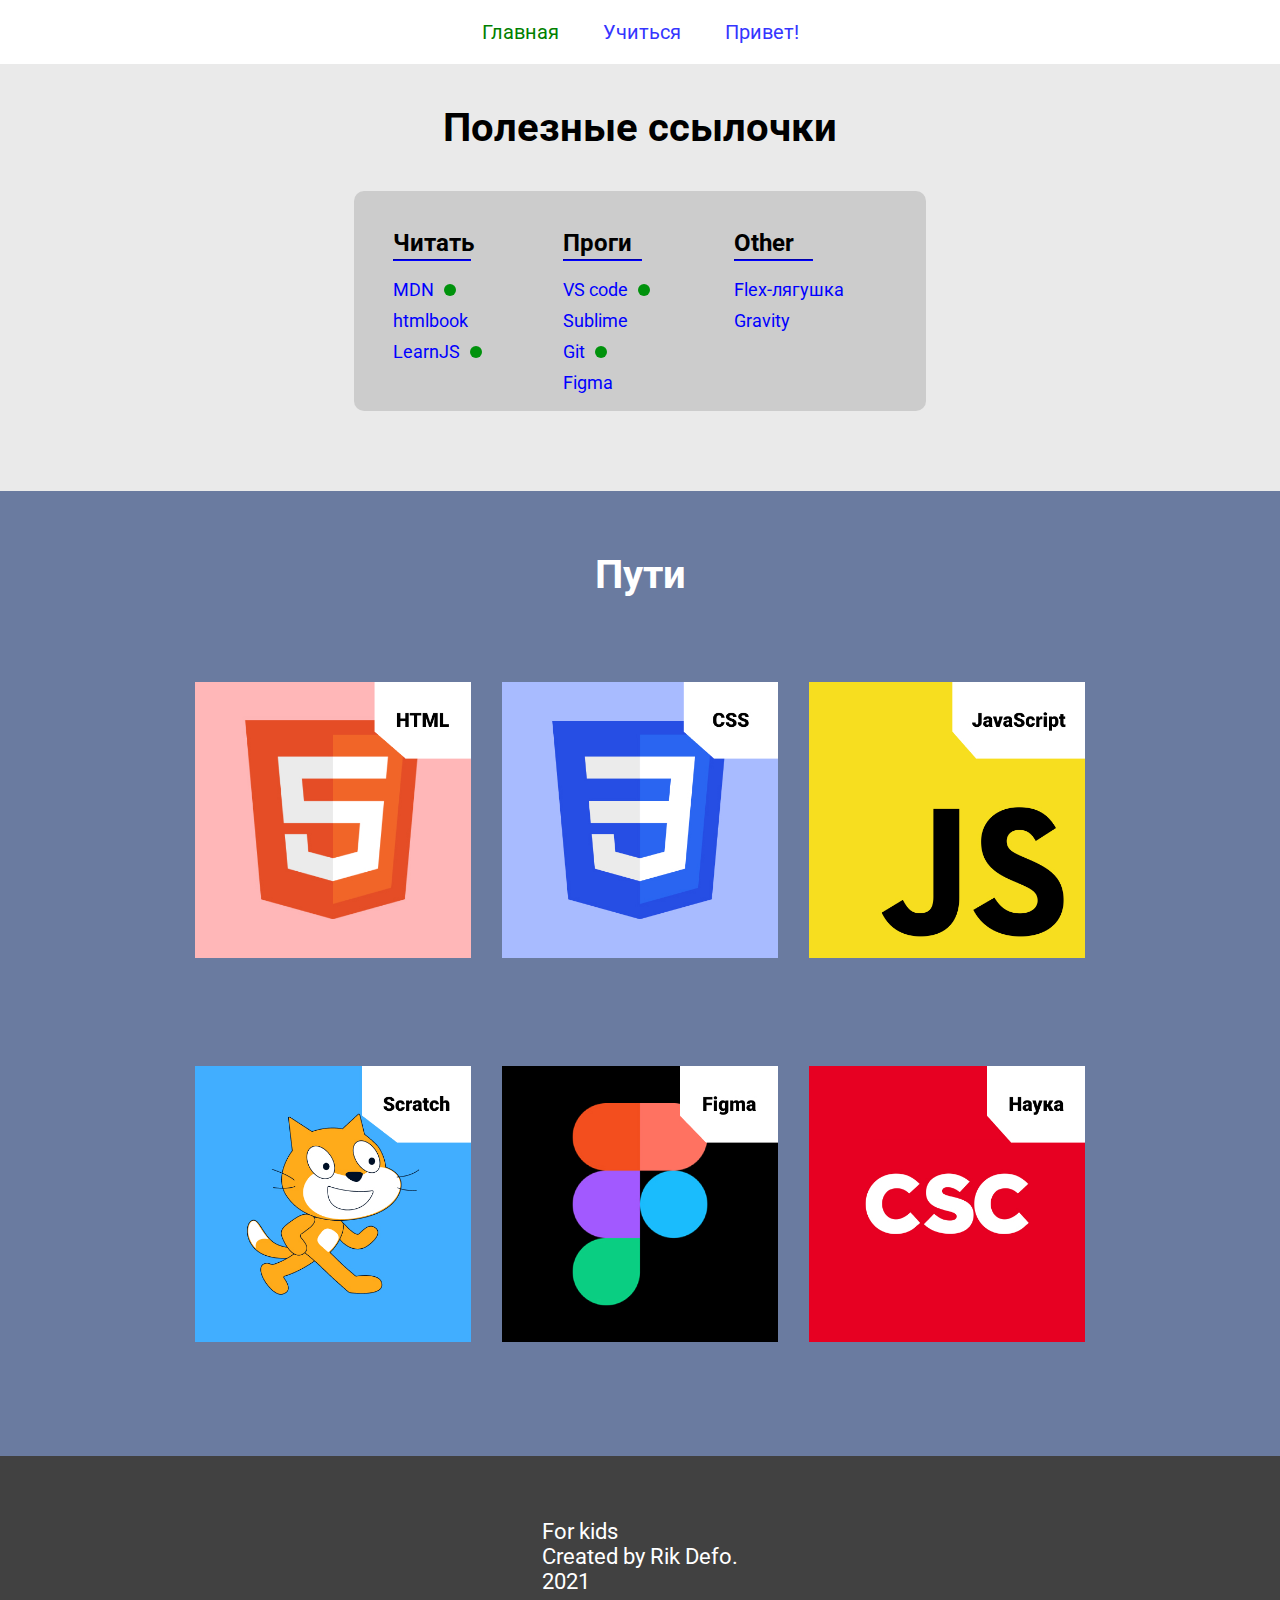
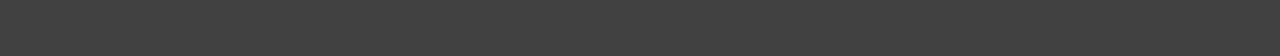
<file: index.html>
<!DOCTYPE html>
<html lang="ru">
  <head>
    <meta charset="UTF-8" />
    <meta name="viewport" content="width=device-width, initial-scale=1.0" />
    <title>Frontbase | краткое чтиво</title>
    <link rel="shortcut icon" href="favicon.ico" type="image/x-icon" />
    <link rel="stylesheet" href="style.css" />
    <link rel="stylesheet" href="adaptive.css" />
    <link rel="preconnect" href="https://fonts.gstatic.com" />
    <link
      href="https://fonts.googleapis.com/css2?family=Roboto:wght@300;400;500;700&display=swap"
      rel="stylesheet"
    />
  </head>
  <body>
    <main>
      <nav>
        <a class="active" href="#">Главная</a>
        <a
          href="https://hwschool.online/"
          target="_blank"
          rel="noopener noreferrer"
          >Учиться</a
        >
        <a href="pages/about.html">Привет!</a>
        <!-- <a href="pages/way.html">Ветки</a> -->
      </nav>
      <div class="use-it">
        <h1>Полезные ссылочки</h1>
        <div class="help-links">
          <div class="help-links-block">
            <h2>Читать</h2>
            <hr />
            <a href="https://developer.mozilla.org/ru/" target="_blank"
              >MDN<span class="best-star"></span
            ></a>
            <a href="http://htmlbook.ru/" target="_blank">htmlbook</a>
            <a href="https://learn.javascript.ru/" target="_blank"
              >LearnJS<span class="best-star"></span
            ></a>
          </div>
          <div class="help-links-block">
            <h2>Проги</h2>
            <hr />
            <a href="https://code.visualstudio.com/" target="_blank"
              >VS code<span class="best-star"></span
            ></a>
            <a href="https://www.sublimetext.com/" target="_blank">Sublime</a>
            <a href="https://github.com/" target="_blank"
              >Git<span class="best-star"></span
            ></a>
            <a href="https://www.figma.com/" target="_blank">Figma</a>
          </div>
          <div class="help-links-block">
            <h2>Other</h2>
            <hr />
            <a href="https://flexboxfroggy.com/#ru" target="_blank"
              >Flex-лягушка</a
            >
            <a
              href="https://mrdoob.com/projects/chromeexperiments/google-gravity/"
              target="_blank"
              >Gravity</a
            >
          </div>
        </div>
      </div>
      <div class="road">
        <h1>Пути</h1>
        <div class="tiles">
          <div class="way html"><a href="pages/html-enc.html"></a></div>
          <div class="way css"><a href="pages/css-enc.html"></a></div>
          <div class="way js"><a href="pages/js-enc.html"></a></div>
          <div class="way scratch"><a href="pages/scratch-enc.html"></a></div>
          <div class="way figma"><a href="pages/figma-enc.html"></a></div>
          <div class="way security-cs">
            <a href="pages/science-enc.html"></a>
          </div>
        </div>
      </div>
      <footer>
        For kids <br />
        Created by Rik Defo. <br />
        2021
      </footer>
    </main>
  </body>
</html>
</file>
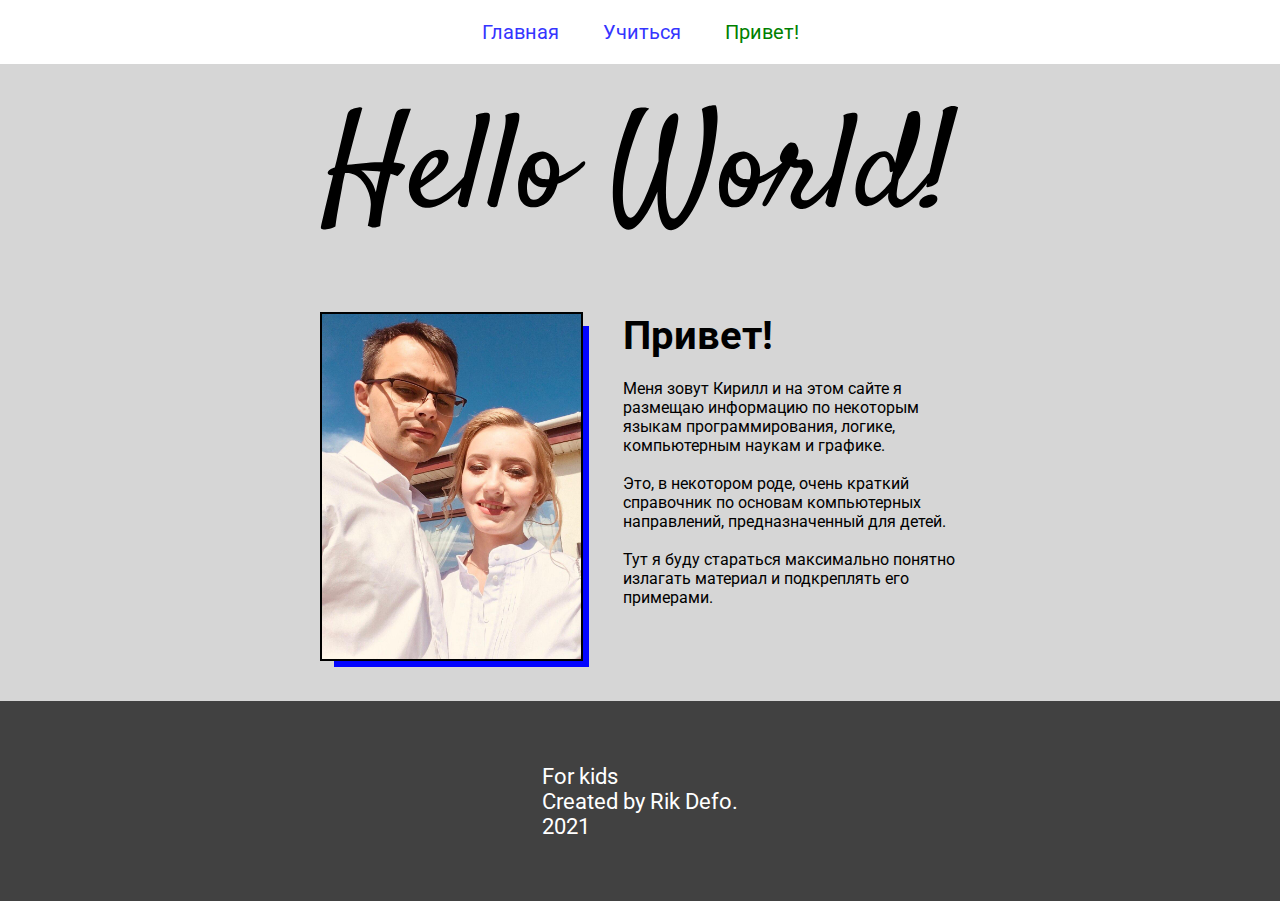
<file: pages/about.html>
<!DOCTYPE html>
<html lang="ru">
  <head>
    <meta charset="UTF-8" />
    <meta name="viewport" content="width=device-width, initial-scale=1.0" />
    <title>Frontbase | краткое чтиво</title>
    <link rel="shortcut icon" href="favicon.ico" type="image/x-icon" />
    <link rel="stylesheet" href="../style.css" />
    <link rel="stylesheet" href="../adaptive.css" />
    <link rel="preconnect" href="https://fonts.gstatic.com" />
    <link
      href="https://fonts.googleapis.com/css2?family=Roboto:wght@300;400;500;700&display=swap"
      rel="stylesheet"
    />
  </head>
  <body>
    <main>
      <nav>
        <a href="../index.html">Главная</a>
        <a
          href="https://hwschool.online/"
          target="_blank"
          rel="noopener noreferrer"
          >Учиться</a
        >
        <a class="active" href="#">Привет!</a>
        <!-- <a href="#">Ветки</a> -->
      </nav>
      <div class="hello-banner">
        <img src="../img/HelloWorld.svg" alt="" />
      </div>
      <div class="info">
        <img src="../img/me.jpg" alt="" />
        <div>
          <h1>Привет!</h1>
          <p>
            Меня зовут Кирилл и на этом сайте я размещаю информацию по некоторым
            языкам программирования, логике, компьютерным наукам и графике.
          </p>
          <br />
          <p>
            Это, в некотором роде, очень краткий справочник по основам
            компьютерных направлений, предназначенный для детей.
          </p>
          <br />
          <p>
            Тут я буду стараться максимально понятно излагать материал и
            подкреплять его примерами.
          </p>
        </div>
      </div>
      <footer>
        For kids <br />
        Created by Rik Defo. <br />
        2021
      </footer>
    </main>
  </body>
</html>
</file>
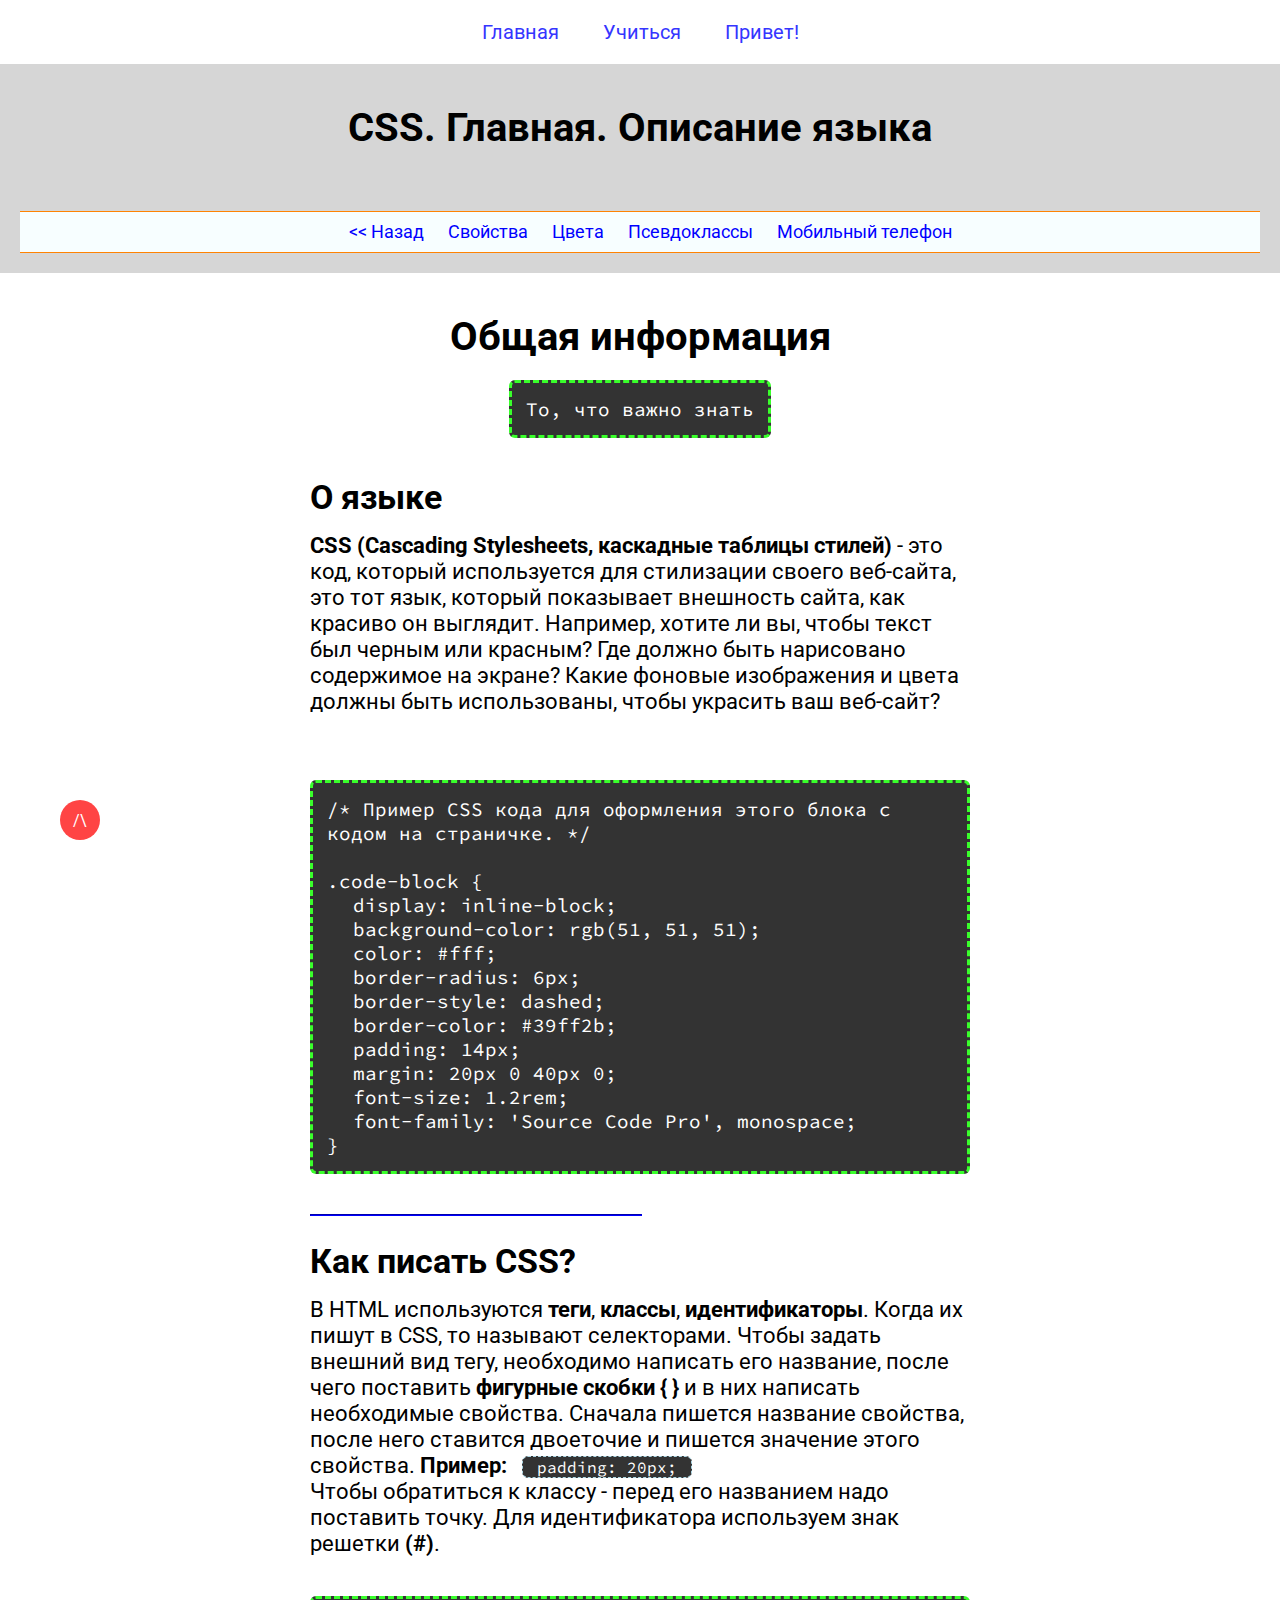
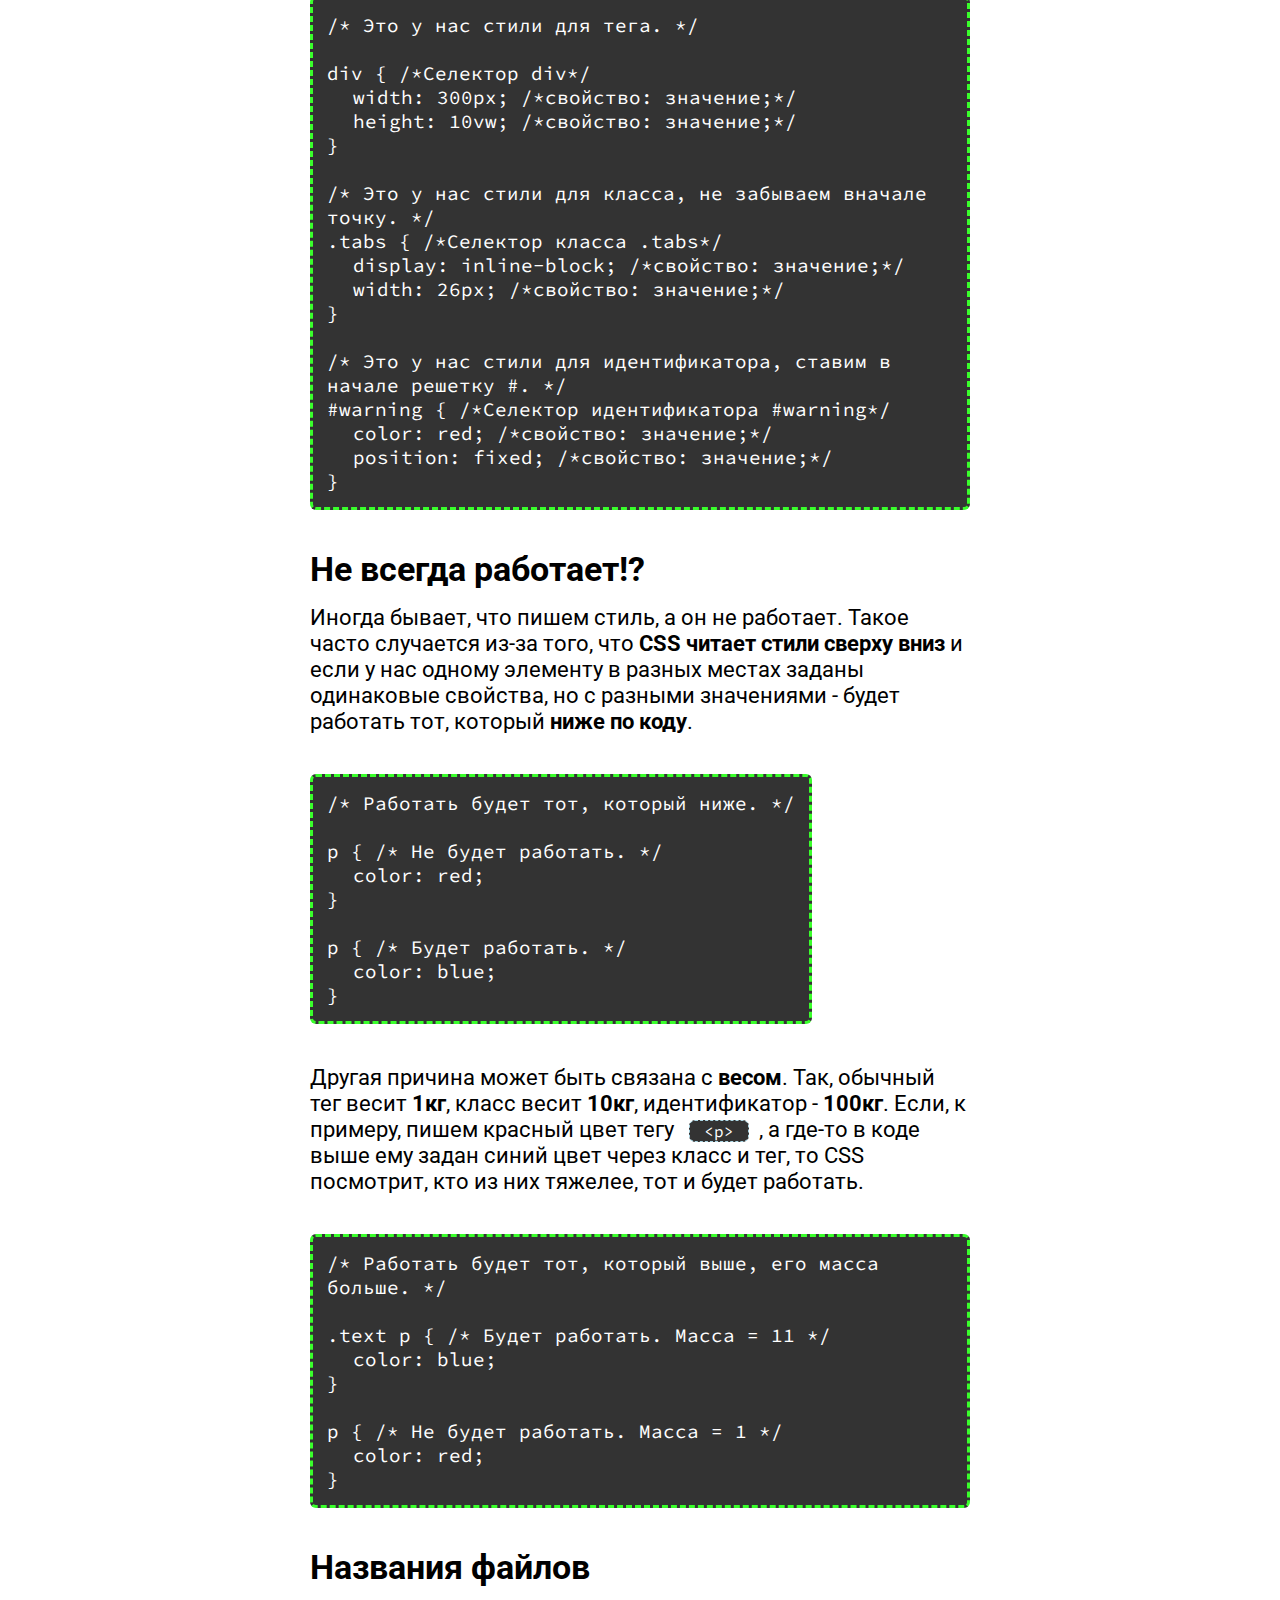
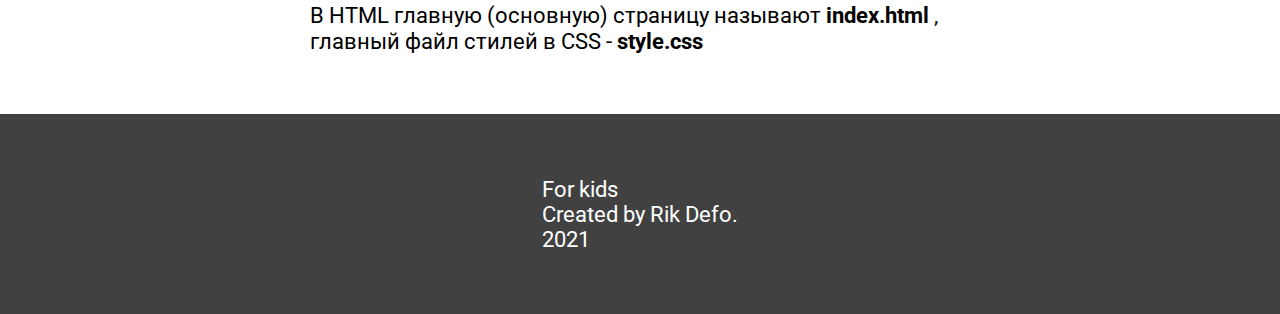
<file: pages/css-enc.html>
<!DOCTYPE html>
<html lang="ru">
  <head>
    <meta charset="UTF-8" />
    <meta name="viewport" content="width=device-width, initial-scale=1.0" />
    <title>HTML | Справочник | Frontbase</title>
    <link rel="shortcut icon" href="../favicon.ico" type="image/x-icon" />
    <link rel="stylesheet" href="../style.css" />
    <link rel="stylesheet" href="../adaptive.css" />
    <link rel="preconnect" href="https://fonts.gstatic.com" />
    <link
      href="https://fonts.googleapis.com/css2?family=Roboto:wght@300;400;500;700&display=swap"
      rel="stylesheet"
    />
    <link rel="preconnect" href="https://fonts.gstatic.com" />
    <link
      href="https://fonts.googleapis.com/css2?family=Source+Code+Pro:wght@300;400&display=swap"
      rel="stylesheet"
    />
  </head>
  <body>
    <main>
      <nav>
        <a href="../index.html">Главная</a>
        <a href="https://hwschool.online/" target="_blank">Учиться</a>
        <a href="about.html">Привет!</a>
      </nav>
      <div class="way-title hello-banner">
        <h1>CSS. Главная. Описание языка</h1>
      </div>
      <div class="sub-categories">
        <a href="../index.html">&lt;&lt; Назад</a>
        <a href="css/prop.html">Свойства</a>
        <a href="">Цвета</a>
        <a href="">Псевдоклассы</a>
        <a href="">Мобильный телефон</a>
      </div>
      <div class="cat-information">
        <h1>Общая информация</h1>
        <span class="code-block"> То, что важно знать </span>
        <div class="content-area">
          <h2 class="h-two-title">О языке</h2>
          <p>
            <b>CSS (Cascading Stylesheets, каскадные таблицы стилей)</b> - это
            код, который используется для стилизации своего веб-сайта, это тот
            язык, который показывает внешность сайта, как красиво он выглядит.
            Например, хотите ли вы, чтобы текст был черным или красным? Где
            должно быть нарисовано содержимое на экране? Какие фоновые
            изображения и цвета должны быть использованы, чтобы украсить ваш
            веб-сайт?
          </p>
          <br />
          <span class="code-block">
            /* Пример CSS кода для оформления этого блока с кодом на страничке.
            */<br /><br />
            .code-block {<br />
            <span class="tabs"></span>display: inline-block;<br />
            <span class="tabs"></span>background-color: rgb(51, 51, 51);<br />
            <span class="tabs"></span>color: #fff;<br />
            <span class="tabs"></span>border-radius: 6px;<br />
            <span class="tabs"></span>border-style: dashed;<br />
            <span class="tabs"></span>border-color: #39ff2b;<br />
            <span class="tabs"></span>padding: 14px;<br />
            <span class="tabs"></span>margin: 20px 0 40px 0;<br />
            <span class="tabs"></span>font-size: 1.2rem;<br />
            <span class="tabs"></span>font-family: 'Source Code Pro',
            monospace;<br />
            }<br />
          </span>
          <hr />
          <br />
          <h2 class="h-two-title">Как писать CSS?</h2>
          <p>
            В HTML используются <b>теги</b>, <b>классы</b>,
            <b>идентификаторы</b>. Когда их пишут в CSS, то называют
            селекторами. Чтобы задать внешний вид тегу, необходимо написать его
            название, после чего поставить <b>фигурные скобки { }</b> и в них
            написать необходимые свойства. Сначала пишется название свойства,
            после него ставится двоеточие и пишется значение этого свойства.
            <b>Пример:</b> <span class="code-block-inline">padding: 20px;</span
            ><br />
            Чтобы обратиться к классу - перед его названием надо поставить
            точку. Для идентификатора используем знак решетки <b>(#)</b>.
          </p>
          <span class="code-block">
            /* Это у нас стили для тега. */<br /><br />
            div { /*Селектор div*/<br />
            <span class="tabs"></span>width: 300px; /*свойство: значение;*/<br />
            <span class="tabs"></span>height: 10vw; /*свойство: значение;*/<br />
            }
            <br />
            <br />
            /* Это у нас стили для класса, не забываем вначале точку. */<br />
            .tabs { /*Селектор класса .tabs*/<br />
            <span class="tabs"></span>display: inline-block; /*свойство:
            значение;*/<br />
            <span class="tabs"></span>width: 26px; /*свойство: значение;*/<br />
            }<br /><br />
            /* Это у нас стили для идентификатора, ставим в начале решетку #.
            */<br />
            #warning { /*Селектор идентификатора #warning*/<br />
            <span class="tabs"></span>color: red; /*свойство: значение;*/<br />
            <span class="tabs"></span>position: fixed; /*свойство:
            значение;*/<br />
            }<br />
          </span>
          <br />
          <h2 class="h-two-title">Не всегда работает!?</h2>
          <p>
            Иногда бывает, что пишем стиль, а он не работает. Такое часто
            случается из-за того, что <b>CSS читает стили сверху вниз</b> и если
            у нас одному элементу в разных местах заданы одинаковые свойства, но
            с разными значениями - будет работать тот, который
            <b>ниже по коду</b>.
          </p>
          <span class="code-block">
            /* Работать будет тот, который ниже. */<br /><br />
            p { /* Не будет работать. */<br />
            <span class="tabs"></span>color: red;<br />
            }<br /><br />

            p { /* Будет работать. */<br />
            <span class="tabs"></span>color: blue;<br />
            }<br />
          </span>
          <br />
          <p>
            Другая причина может быть связана с <b>весом</b>. Так, обычный тег
            весит <b>1кг</b>, класс весит <b>10кг</b>, идентификатор -
            <b>100кг</b>. Если, к примеру, пишем красный цвет тегу
            <span class="code-block-inline">&lt;p&gt;</span>, а где-то в коде
            выше ему задан синий цвет через класс и тег, то CSS посмотрит, кто
            из них тяжелее, тот и будет работать.
          </p>
          <span class="code-block">
            /* Работать будет тот, который выше, его масса больше. */<br /><br />
            .text p { /* Будет работать. Масса = 11 */<br />
            <span class="tabs"></span>color: blue;<br />
            }<br /><br />

            p { /* Не будет работать. Масса = 1 */<br />
            <span class="tabs"></span>color: red;<br />
            }<br />
          </span>
          <br />
          <h2 class="h-two-title">Названия файлов</h2>
          <p>
            В HTML главную (основную) страницу называют <b>index.html</b> ,
            главный файл стилей в CSS - <b>style.css</b>
          </p>
        </div>
      </div>
      <footer>
        For kids <br />
        Created by Rik Defo. <br />
        2021
      </footer>
      <a href="#top"><div class="top">/\</div></a>
    </main>
  </body>
</html>
</file>
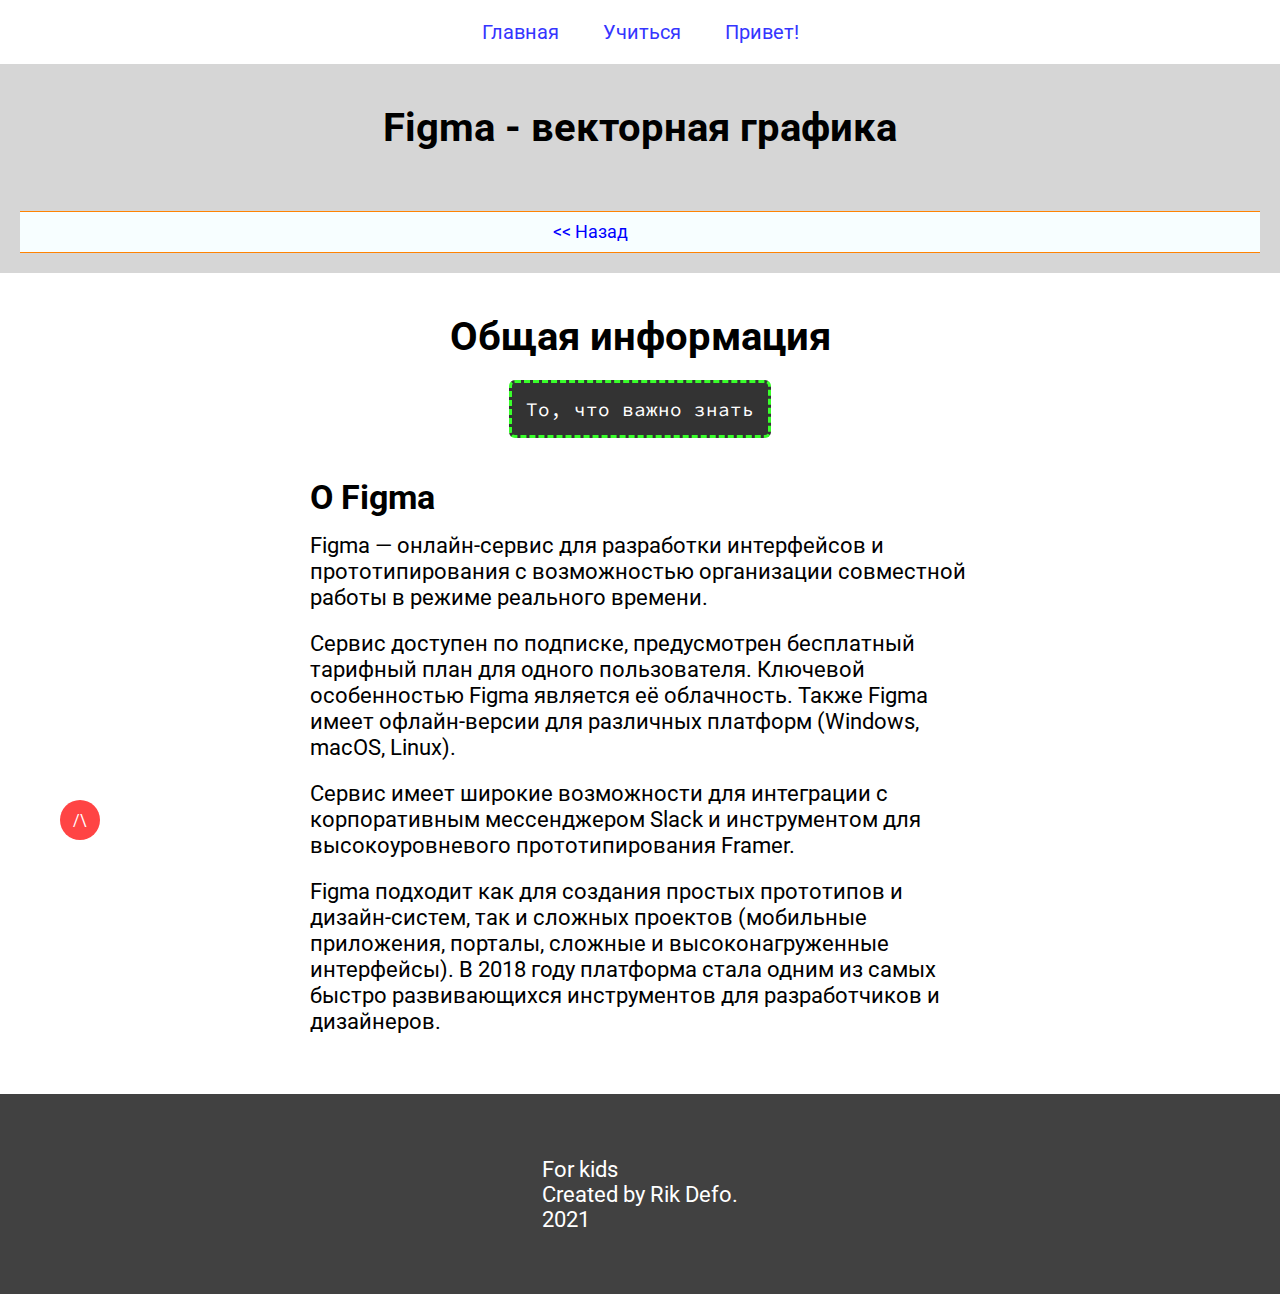
<file: pages/figma-enc.html>
<!DOCTYPE html>
<html lang="ru">
  <head>
    <meta charset="UTF-8" />
    <meta name="viewport" content="width=device-width, initial-scale=1.0" />
    <title>Figma | Справочник | Frontbase</title>
    <link rel="shortcut icon" href="../favicon.ico" type="image/x-icon" />
    <link rel="stylesheet" href="../style.css" />
    <link rel="stylesheet" href="../adaptive.css" />
    <link rel="preconnect" href="https://fonts.gstatic.com" />
    <link
      href="https://fonts.googleapis.com/css2?family=Roboto:wght@300;400;500;700&display=swap"
      rel="stylesheet"
    />
    <link rel="preconnect" href="https://fonts.gstatic.com" />
    <link
      href="https://fonts.googleapis.com/css2?family=Source+Code+Pro:wght@300;400&display=swap"
      rel="stylesheet"
    />
  </head>
  <body>
    <main>
      <nav>
        <a href="../index.html">Главная</a>
        <a
          href="https://hwschool.online/"
          target="_blank"
          rel="noopener noreferrer"
          >Учиться</a
        >
        <a href="about.html">Привет!</a>
      </nav>
      <div class="way-title hello-banner">
        <h1>Figma - векторная графика</h1>
      </div>
      <div class="sub-categories">
        <a href="../index.html">&lt;&lt; Назад</a>
        <a href=""></a>
        <a href=""></a>
        <a href=""></a>
        <a href=""></a>
        <a href=""></a>
        <a href=""></a>
      </div>
      <div class="cat-information">
        <h1>Общая информация</h1>
        <span class="code-block"> То, что важно знать </span>
        <div class="content-area">
          <h2 class="h-two-title">О Figma</h2>
          <p>
            Figma — онлайн-сервис для разработки интерфейсов и прототипирования
            с возможностью организации совместной работы в режиме реального
            времени.
          </p>
          <p>
            Сервис доступен по подписке, предусмотрен бесплатный тарифный план
            для одного пользователя. Ключевой особенностью Figma является её
            облачность. Также Figma имеет офлайн-версии для различных платформ
            (Windows, macOS, Linux).
          </p>
          <p>
            Сервис имеет широкие возможности для интеграции с корпоративным
            мессенджером Slack и инструментом для высокоуровневого
            прототипирования Framer.
          </p>
          <p>
            Figma подходит как для создания простых прототипов и дизайн-систем,
            так и сложных проектов (мобильные приложения, порталы, сложные и
            высоконагруженные интерфейсы). В 2018 году платформа стала одним из
            самых быстро развивающихся инструментов для разработчиков и
            дизайнеров.
          </p>
        </div>
      </div>
      <footer>
        For kids <br />
        Created by Rik Defo. <br />
        2021
      </footer>
      <a href="#top"><div class="top">/\</div></a>
    </main>
  </body>
</html>
</file>
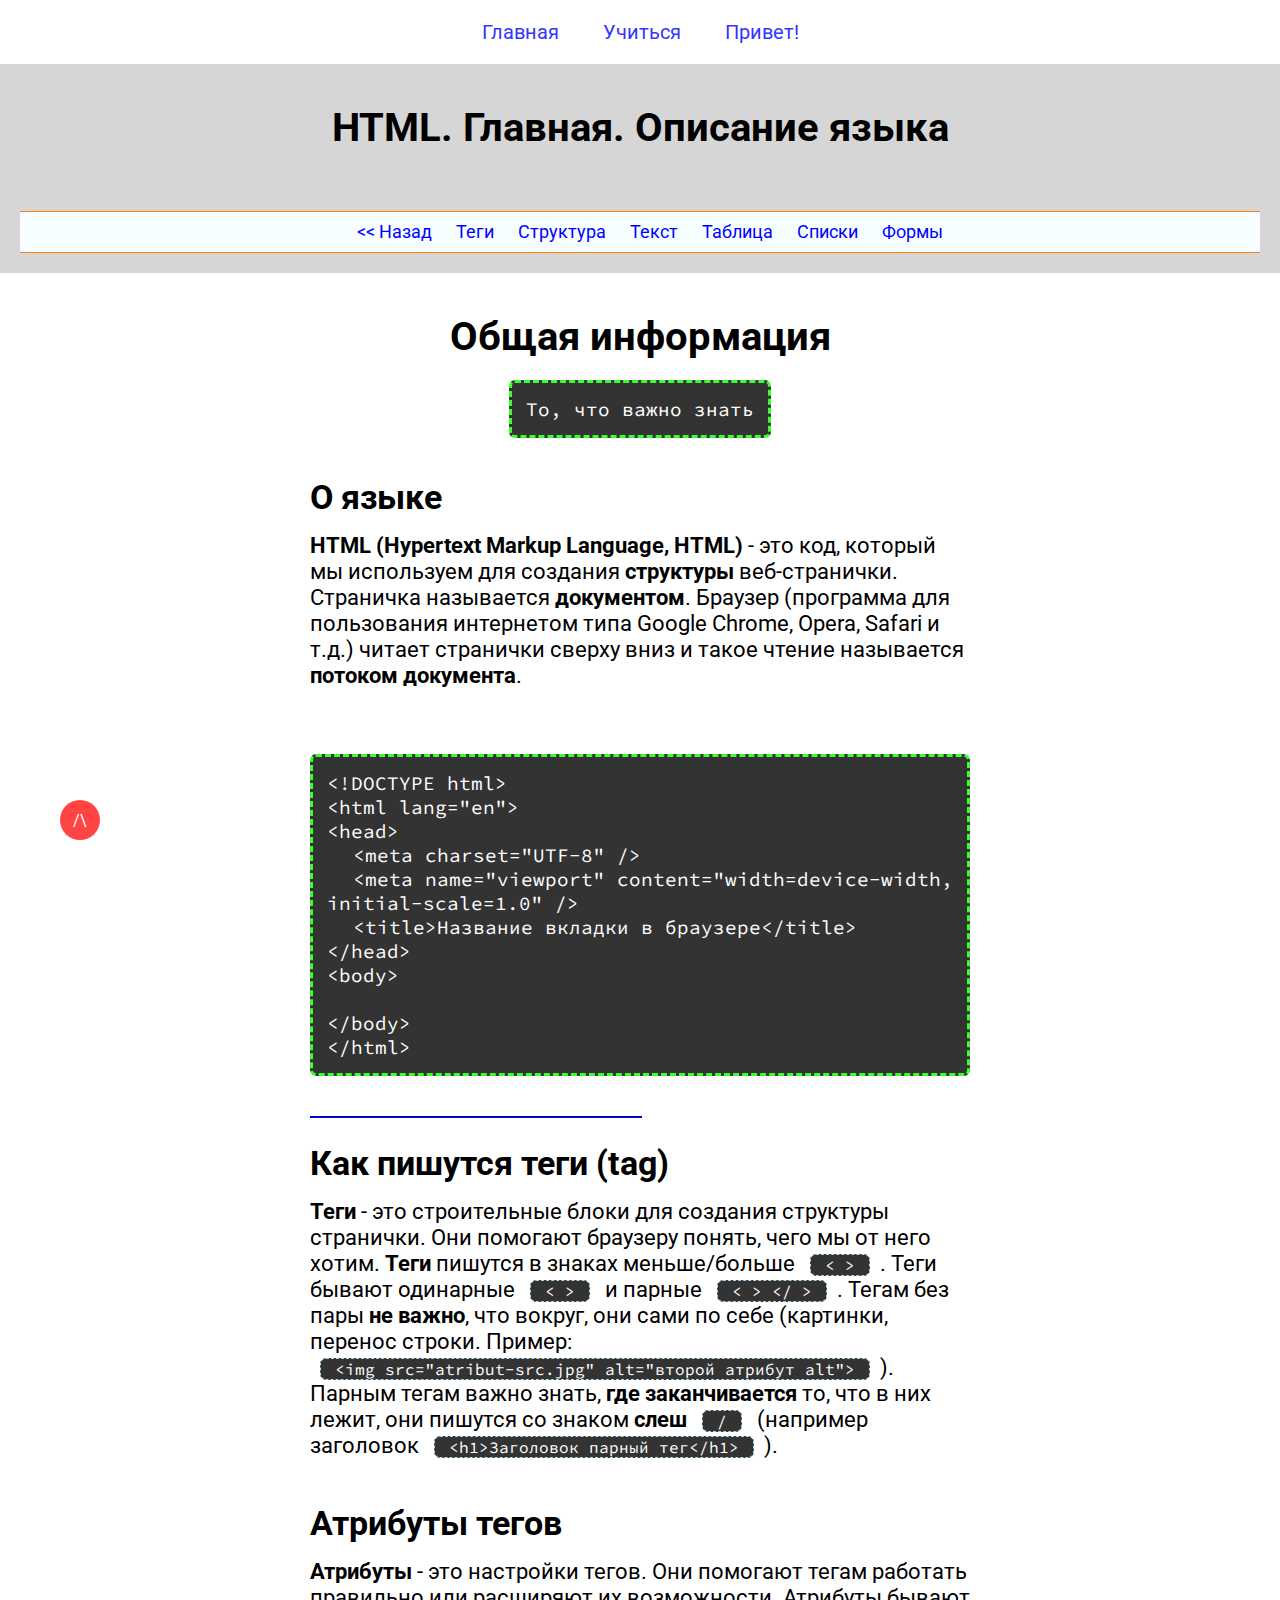
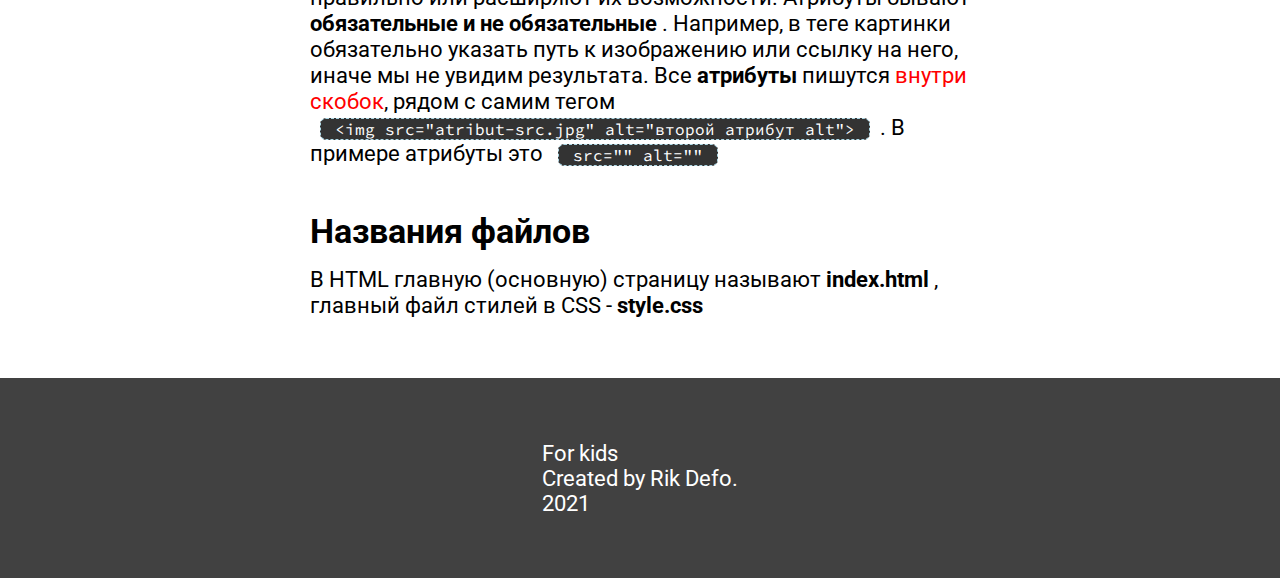
<file: pages/html-enc.html>
<!DOCTYPE html>
<html lang="ru">
  <head>
    <meta charset="UTF-8" />
    <meta name="viewport" content="width=device-width, initial-scale=1.0" />
    <title>HTML | Справочник | Frontbase</title>
    <link rel="shortcut icon" href="../favicon.ico" type="image/x-icon" />
    <link rel="stylesheet" href="../style.css" />
    <link rel="stylesheet" href="../adaptive.css" />
    <link rel="preconnect" href="https://fonts.gstatic.com" />
    <link
      href="https://fonts.googleapis.com/css2?family=Roboto:wght@300;400;500;700&display=swap"
      rel="stylesheet"
    />
    <link rel="preconnect" href="https://fonts.gstatic.com" />
    <link
      href="https://fonts.googleapis.com/css2?family=Source+Code+Pro:wght@300;400&display=swap"
      rel="stylesheet"
    />
  </head>
  <body>
    <main>
      <nav>
        <a href="../index.html">Главная</a>
        <a
          href="https://hwschool.online/"
          target="_blank"
          rel="noopener noreferrer"
          >Учиться</a
        >
        <a href="about.html">Привет!</a>
      </nav>
      <div class="way-title hello-banner">
        <h1>HTML. Главная. Описание языка</h1>
      </div>
      <div class="sub-categories">
        <a href="../index.html">&lt;&lt; Назад</a>
        <a href="html/tags.html">Теги</a>
        <a href="">Структура</a>
        <a href="">Текст</a>
        <a href="">Таблица</a>
        <a href="">Списки</a>
        <a href="">Формы</a>
      </div>
      <div class="cat-information">
        <h1>Общая информация</h1>
        <span class="code-block"> То, что важно знать </span>
        <div class="content-area">
          <h2 class="h-two-title">О языке</h2>
          <p>
            <b>HTML (Hypertext Markup Language, HTML)</b> - это код, который мы
            используем для создания <b>структуры</b> веб-странички. Страничка
            называется <b>документом</b>. Браузер (программа для пользования
            интернетом типа Google Chrome, Opera, Safari и т.д.) читает
            странички сверху вниз и такое чтение называется
            <b>потоком документа</b>.
          </p>
          <br />
          <span class="code-block">
            &lt;!DOCTYPE html&gt;<br />
            &lt;html lang="en"&gt;<br />
            &lt;head&gt;<br />
            <span class="tabs"></span>&lt;meta charset="UTF-8" /&gt;<br />
            <span class="tabs"></span>&lt;meta name="viewport"
            content="width=device-width, initial-scale=1.0" /&gt;<br />
            <span class="tabs"></span>&lt;title&gt;Название вкладки в
            браузере&lt;/title&gt;<br />
            &lt;/head&gt;<br />
            &lt;body&gt;<br /><br />&lt;/body&gt; <br />&lt;/html&gt;
          </span>
          <hr />
          <br />
          <h2 class="h-two-title">Как пишутся теги (tag)</h2>
          <p>
            <b>Теги</b> - это строительные блоки для создания структуры
            странички. Они помогают браузеру понять, чего мы от него хотим.
            <b>Теги</b> пишутся в знаках меньше/больше
            <span class="code-block-inline">&lt; &gt;</span>. Теги бывают
            одинарные <span class="code-block-inline">&lt; &gt;</span> и парные
            <span class="code-block-inline">&lt; &gt; &lt;/ &gt;</span>. Тегам
            без пары <b>не важно</b>, что вокруг, они сами по себе (картинки,
            перенос строки. Пример:
            <span class="code-block-inline"
              >&lt;img src=&quot;atribut-src.jpg&quot; alt=&quot;второй атрибут
              alt&quot;&gt;</span
            >). Парным тегам важно знать, <b>где заканчивается</b> то, что в них
            лежит, они пишутся со знаком <b>слеш</b>
            <span class="code-block-inline">/</span> (например заголовок
            <span class="code-block-inline"
              >&lt;h1&gt;Заголовок парный тег&lt;/h1&gt;</span
            >).
          </p>
          <br />
          <h2 class="h-two-title">Атрибуты тегов</h2>
          <p>
            <b>Атрибуты</b> - это настройки тегов. Они помогают тегам работать
            правильно или расширяют их возможности. Атрибуты бывают
            <b>обязательные и не обязательные</b>
            . Например, в теге картинки обязательно указать путь к изображению
            или ссылку на него, иначе мы не увидим результата. Все
            <b>атрибуты</b> пишутся <span class="warning">внутри скобок</span>,
            рядом с самим тегом
            <span class="code-block-inline"
              >&lt;img src=&quot;atribut-src.jpg&quot; alt=&quot;второй атрибут
              alt&quot;&gt;</span
            >. В примере атрибуты это
            <span class="code-block-inline">src="" alt=""</span>
          </p>
          <br />
          <h2 class="h-two-title">Названия файлов</h2>
          <p>
            В HTML главную (основную) страницу называют <b>index.html</b> ,
            главный файл стилей в CSS - <b>style.css</b>
          </p>
        </div>
      </div>
      <footer>
        For kids <br />
        Created by Rik Defo. <br />
        2021
      </footer>
      <a href="#top"><div class="top">/\</div></a>
    </main>
  </body>
</html>
</file>
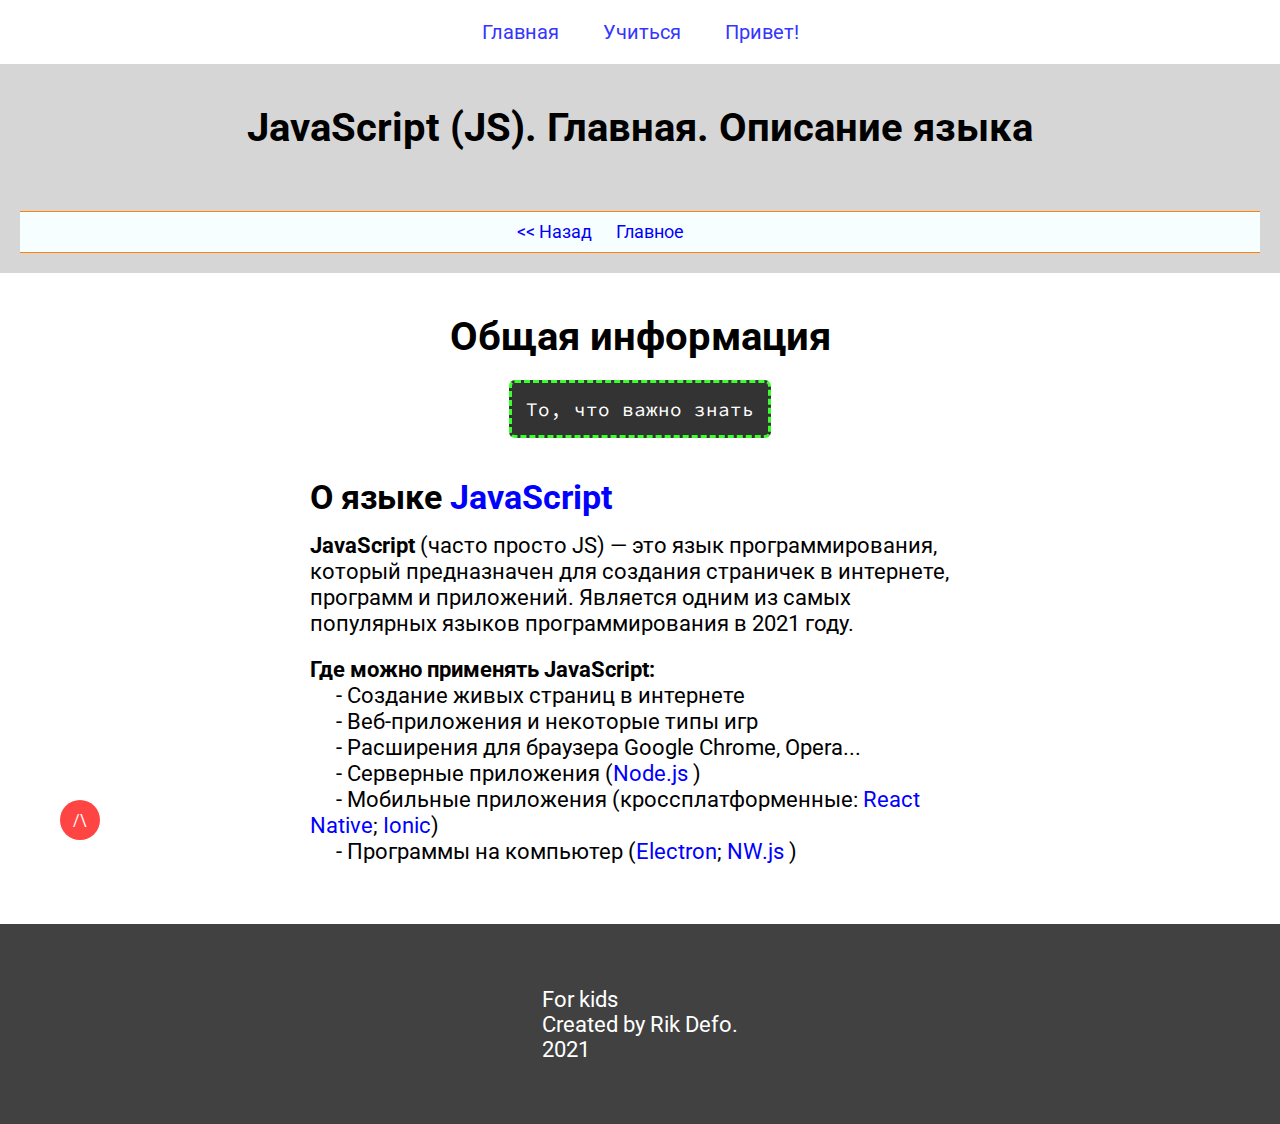
<file: pages/js-enc.html>
<!DOCTYPE html>
<html lang="ru">
  <head>
    <meta charset="UTF-8" />
    <meta name="viewport" content="width=device-width, initial-scale=1.0" />
    <title>JavaScript | Справочник | Frontbase</title>
    <link rel="shortcut icon" href="../favicon.ico" type="image/x-icon" />
    <link rel="stylesheet" href="../style.css" />
    <link rel="stylesheet" href="../adaptive.css" />
    <link rel="preconnect" href="https://fonts.gstatic.com" />
    <link
      href="https://fonts.googleapis.com/css2?family=Roboto:wght@300;400;500;700&display=swap"
      rel="stylesheet"
    />
    <link rel="preconnect" href="https://fonts.gstatic.com" />
    <link
      href="https://fonts.googleapis.com/css2?family=Source+Code+Pro:wght@300;400&display=swap"
      rel="stylesheet"
    />
  </head>
  <body>
    <main>
      <nav>
        <a href="../index.html">Главная</a>
        <a
          href="https://hwschool.online/"
          target="_blank"
          rel="noopener noreferrer"
          >Учиться</a
        >
        <a href="about.html">Привет!</a>
      </nav>
      <div class="way-title hello-banner">
        <h1>JavaScript (JS). Главная. Описание языка</h1>
      </div>
      <div class="sub-categories">
        <a href="../index.html">&lt;&lt; Назад</a>
        <a href="js/main.html">Главное</a>
        <a href=""></a>
        <a href=""></a>
        <a href=""></a>
        <a href=""></a>
        <a href=""></a>
      </div>
      <div class="cat-information">
        <h1>Общая информация</h1>
        <span class="code-block"> То, что важно знать </span>
        <div class="content-area">
          <h2 class="h-two-title">
            О языке
            <a
              href="https://developer.mozilla.org/ru/docs/Web/JavaScript"
              target="_blank"
              rel="noopener noreferrer"
              >JavaScript</a
            >
          </h2>
          <p>
            <b>JavaScript</b>
            (часто просто JS) — это язык программирования, который предназначен
            для создания страничек в интернете, программ и приложений. Является
            одним из самых популярных языков программирования в 2021 году.
          </p>
          <p>
            <b>Где можно применять JavaScript:</b>
            <br />
            <span class="tabs"></span>- Создание живых страниц в интернете
            <br />
            <span class="tabs"></span>- Веб-приложения и некоторые типы игр
            <br />
            <span class="tabs"></span>- Расширения для браузера Google Chrome,
            Opera... <br />
            <span class="tabs"></span>- Серверные приложения (<a
              href="https://nodejs.org/en/"
              target="_blank"
              rel="noopener noreferrer"
              >Node.js</a
            >
            ) <br />
            <span class="tabs"></span>- Мобильные приложения
            (кроссплатформенные:
            <a
              href="https://reactnative.dev/"
              target="_blank"
              rel="noopener noreferrer"
              >React Native</a
            >;
            <a
              href="https://ionicframework.com/"
              target="_blank"
              rel="noopener noreferrer"
              >Ionic</a
            >) <br />
            <span class="tabs"></span>- Программы на компьютер (<a
              href="https://www.electronjs.org/"
              target="_blank"
              rel="noopener noreferrer"
              >Electron</a
            >;

            <a href="https://nwjs.io/" target="_blank" rel="noopener noreferrer"
              >NW.js</a
            >
            )
          </p>
        </div>
      </div>
      <footer>
        For kids <br />
        Created by Rik Defo. <br />
        2021
      </footer>
      <a href="#top"><div class="top">/\</div></a>
    </main>
  </body>
</html>
</file>
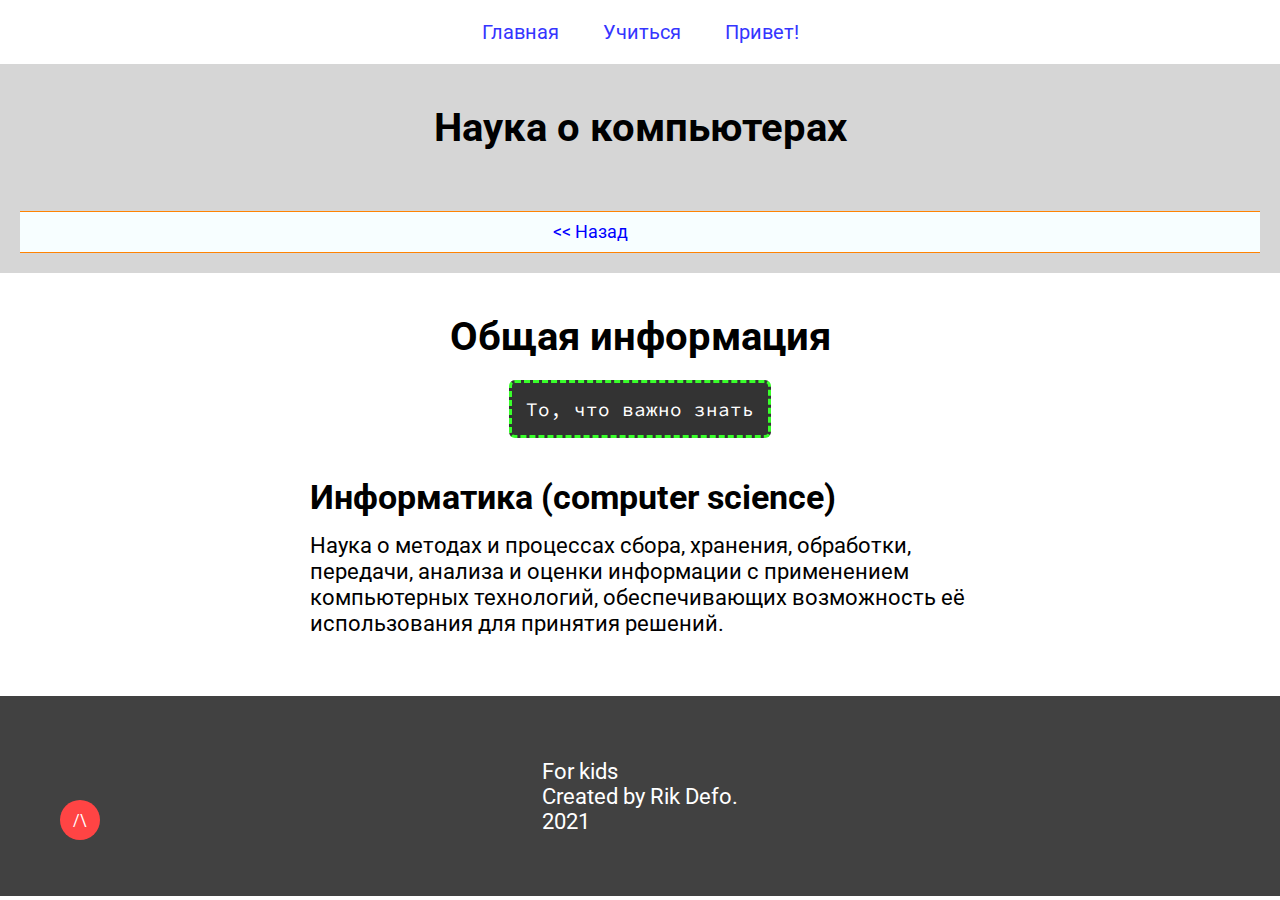
<file: pages/science-enc.html>
<!DOCTYPE html>
<html lang="ru">
  <head>
    <meta charset="UTF-8" />
    <meta name="viewport" content="width=device-width, initial-scale=1.0" />
    <title>Science | Справочник | Frontbase</title>
    <link rel="shortcut icon" href="../favicon.ico" type="image/x-icon" />
    <link rel="stylesheet" href="../style.css" />
    <link rel="stylesheet" href="../adaptive.css" />
    <link rel="preconnect" href="https://fonts.gstatic.com" />
    <link
      href="https://fonts.googleapis.com/css2?family=Roboto:wght@300;400;500;700&display=swap"
      rel="stylesheet"
    />
    <link rel="preconnect" href="https://fonts.gstatic.com" />
    <link
      href="https://fonts.googleapis.com/css2?family=Source+Code+Pro:wght@300;400&display=swap"
      rel="stylesheet"
    />
  </head>
  <body>
    <main>
      <nav>
        <a href="../index.html">Главная</a>
        <a
          href="https://hwschool.online/"
          target="_blank"
          rel="noopener noreferrer"
          >Учиться</a
        >
        <a href="about.html">Привет!</a>
      </nav>
      <div class="way-title hello-banner">
        <h1>Наука о компьютерах</h1>
      </div>
      <div class="sub-categories">
        <a href="../index.html">&lt;&lt; Назад</a>
        <a href=""></a>
        <a href=""></a>
        <a href=""></a>
        <a href=""></a>
        <a href=""></a>
        <a href=""></a>
      </div>
      <div class="cat-information">
        <h1>Общая информация</h1>
        <span class="code-block"> То, что важно знать </span>
        <div class="content-area">
          <h2 class="h-two-title">Информатика (computer science)</h2>
          <p>
            Наука о методах и процессах сбора, хранения, обработки, передачи,
            анализа и оценки информации с применением компьютерных технологий,
            обеспечивающих возможность её использования для принятия решений.
          </p>
        </div>
      </div>
      <footer>
        For kids <br />
        Created by Rik Defo. <br />
        2021
      </footer>
      <a href="#top"><div class="top">/\</div></a>
    </main>
  </body>
</html>
</file>
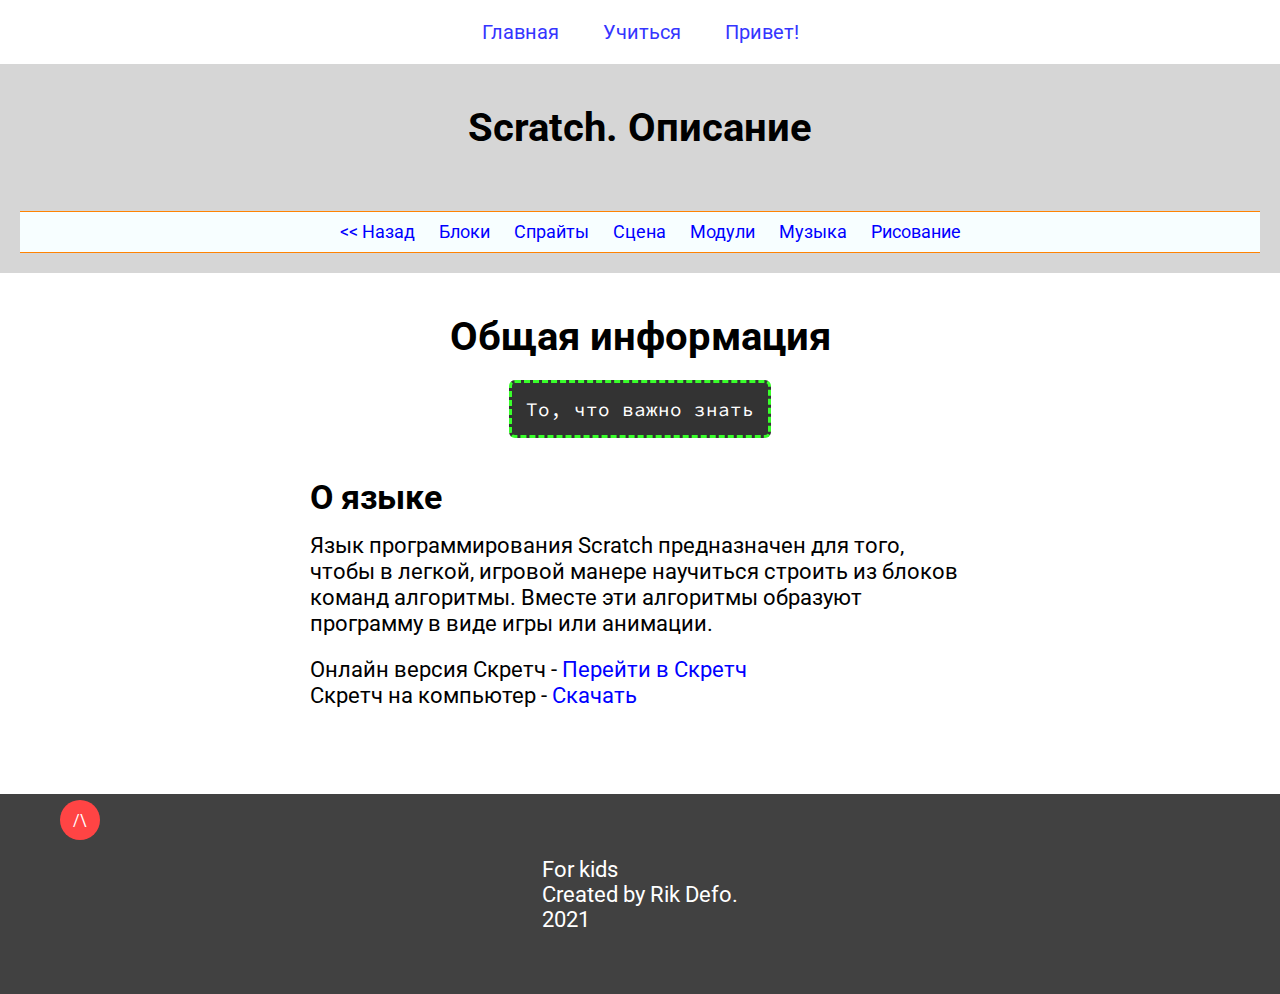
<file: pages/scratch-enc.html>
<!DOCTYPE html>
<html lang="ru">
  <head>
    <meta charset="UTF-8" />
    <meta name="viewport" content="width=device-width, initial-scale=1.0" />
    <title>Scratch | Справочник | Frontbase</title>
    <link rel="shortcut icon" href="../favicon.ico" type="image/x-icon" />
    <link rel="stylesheet" href="../style.css" />
    <link rel="stylesheet" href="../adaptive.css" />
    <link rel="preconnect" href="https://fonts.gstatic.com" />
    <link
      href="https://fonts.googleapis.com/css2?family=Roboto:wght@300;400;500;700&display=swap"
      rel="stylesheet"
    />
    <link rel="preconnect" href="https://fonts.gstatic.com" />
    <link
      href="https://fonts.googleapis.com/css2?family=Source+Code+Pro:wght@300;400&display=swap"
      rel="stylesheet"
    />
  </head>
  <body>
    <main>
      <nav>
        <a href="../index.html">Главная</a>
        <a
          href="https://hwschool.online/"
          target="_blank"
          rel="noopener noreferrer"
          >Учиться</a
        >
        <a href="about.html">Привет!</a>
      </nav>
      <div class="way-title hello-banner">
        <h1>Scratch. Описание</h1>
      </div>
      <div class="sub-categories">
        <a href="../index.html">&lt;&lt; Назад</a>
        <a href="#">Блоки</a>
        <a href="">Спрайты</a>
        <a href="">Сцена</a>
        <a href="">Модули</a>
        <a href="">Музыка</a>
        <a href="">Рисование</a>
      </div>
      <div class="cat-information">
        <h1>Общая информация</h1>
        <span class="code-block"> То, что важно знать </span>
        <div class="content-area">
          <h2 class="h-two-title">О языке</h2>
          <p>
            Язык программирования Scratch предназначен для того, чтобы в легкой,
            игровой манере научиться строить из блоков команд алгоритмы. Вместе
            эти алгоритмы образуют программу в виде игры или анимации.
          </p>

          <p>
            Онлайн версия Скретч -
            <a
              href="https://scratch.mit.edu/"
              target="_blank"
              rel="noopener noreferrer"
              >Перейти в Скретч</a
            ><br />
            Скретч на компьютер -
            <a
              href="https://scratch.mit.edu/download"
              target="_blank"
              rel="noopener noreferrer"
              >Скачать</a
            >
          </p>
          <br />
        </div>
      </div>
      <footer>
        For kids <br />
        Created by Rik Defo. <br />
        2021
      </footer>
      <a href="#top"><div class="top">/\</div></a>
    </main>
  </body>
</html>
</file>
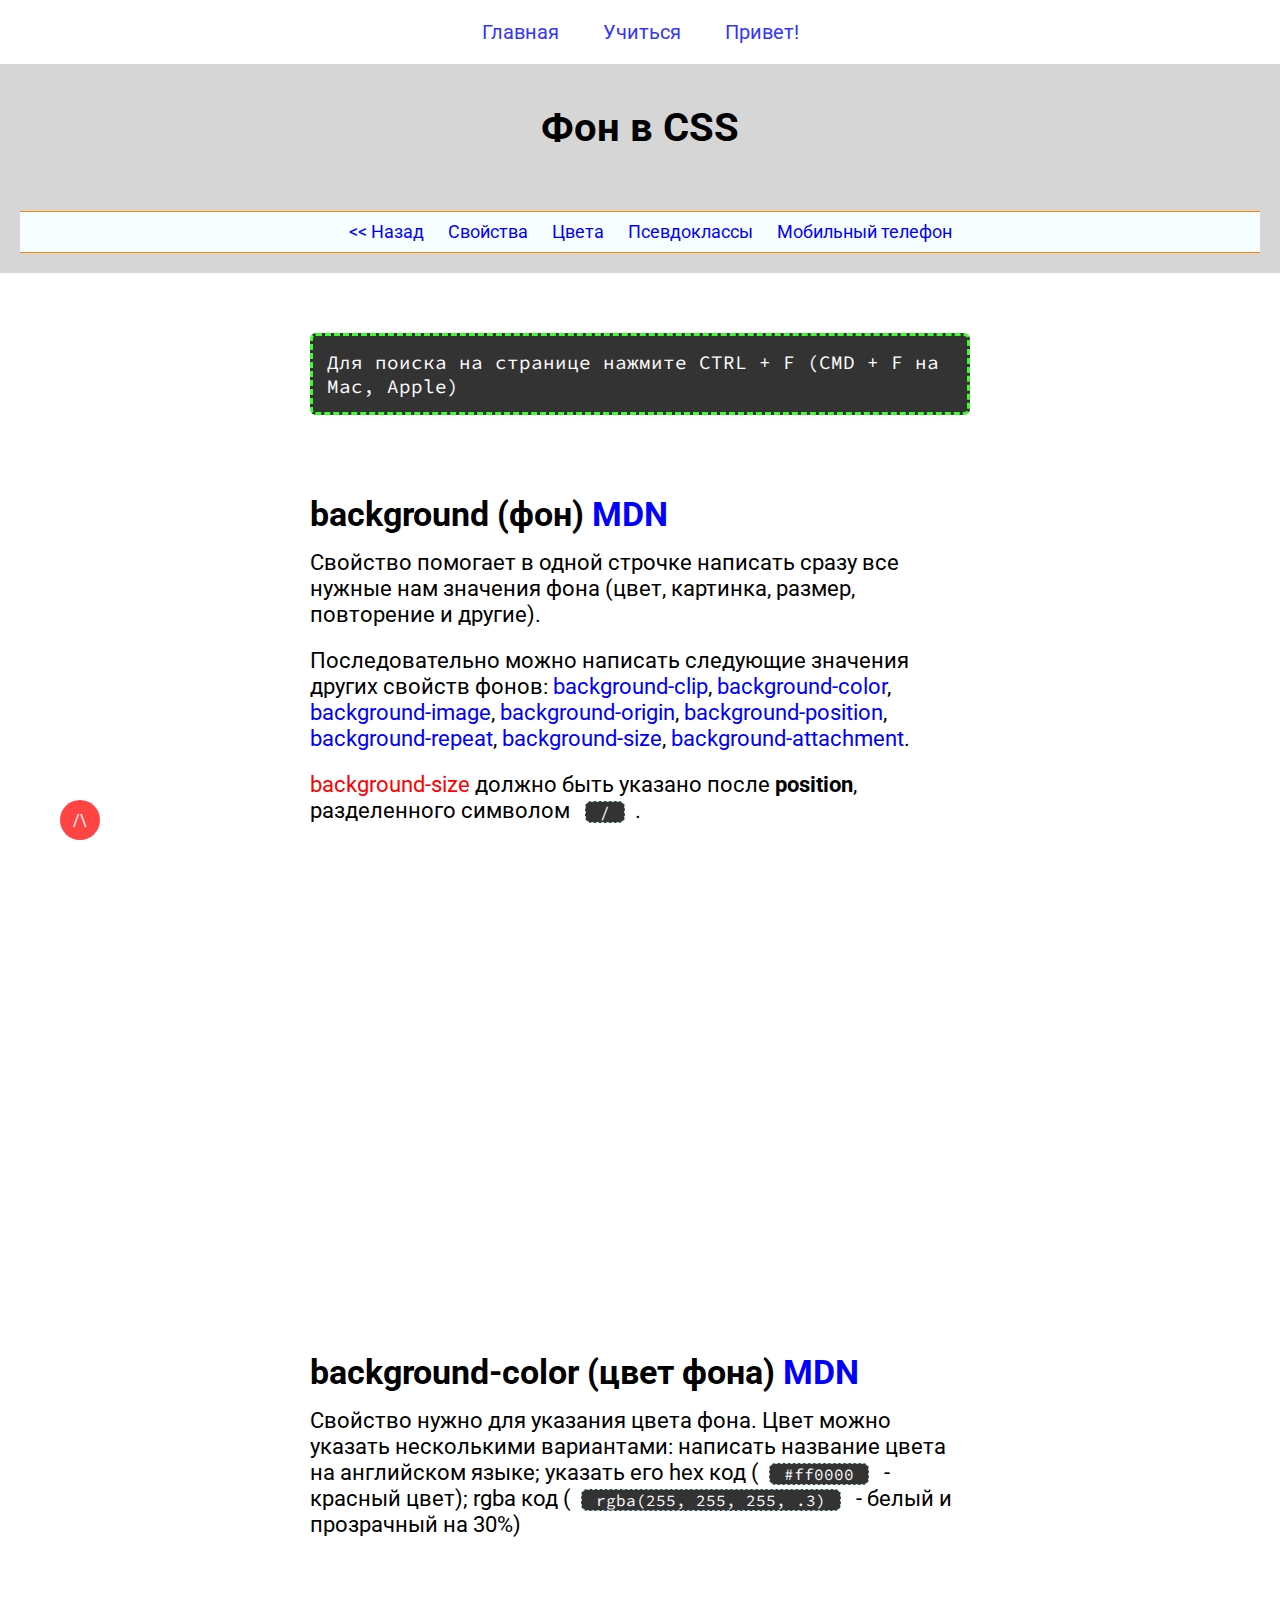
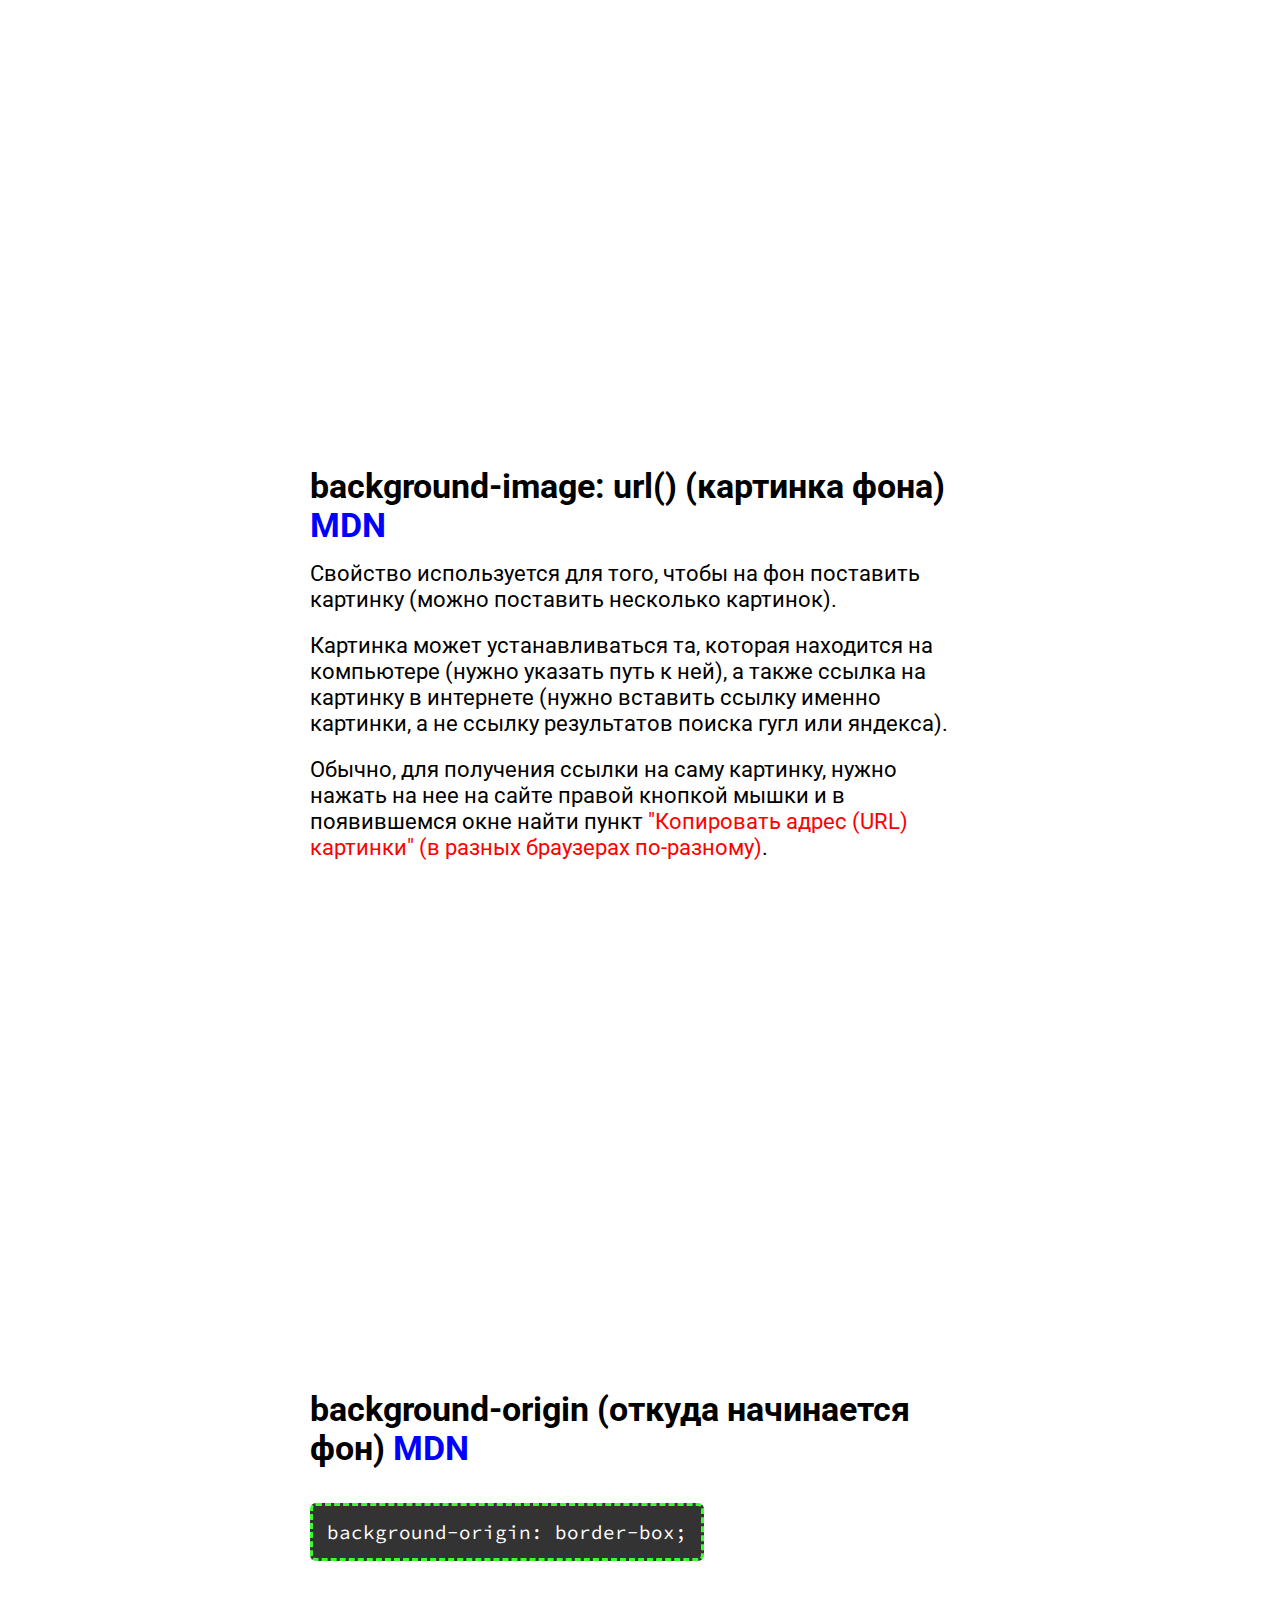
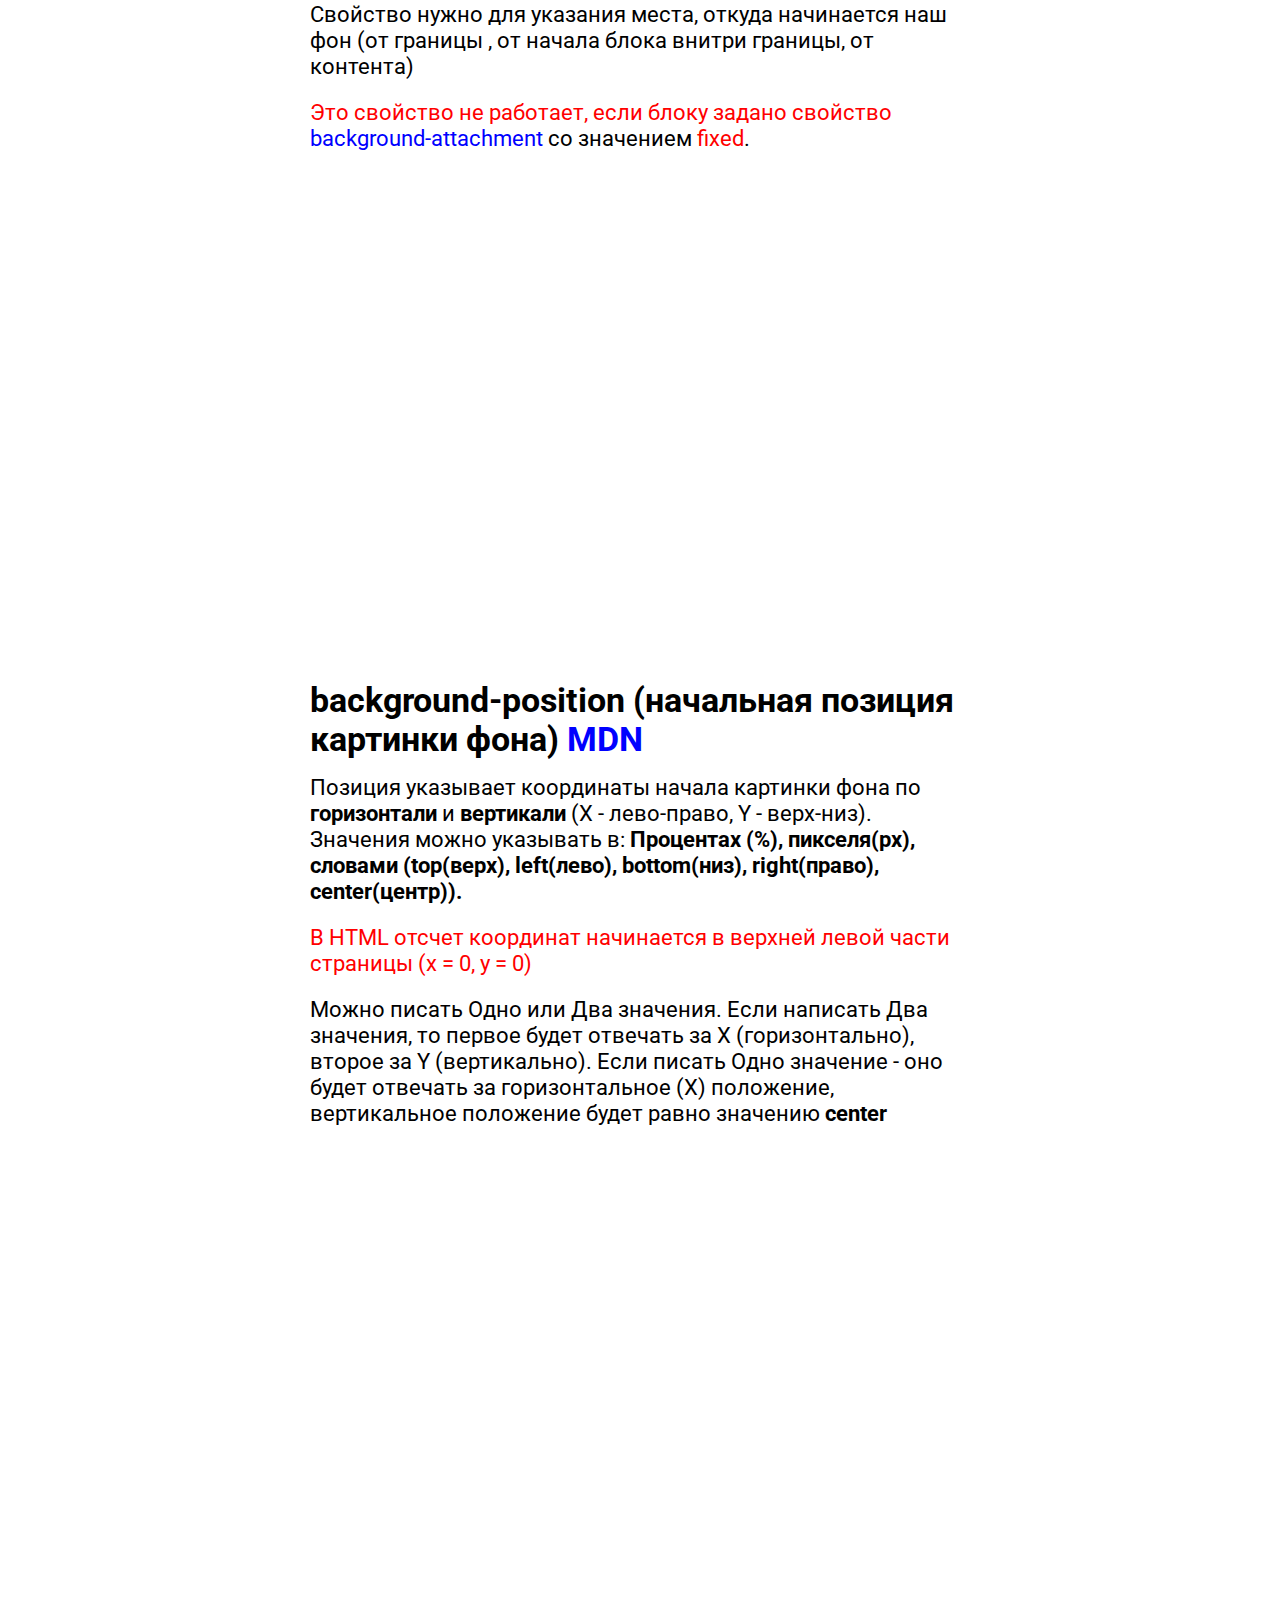
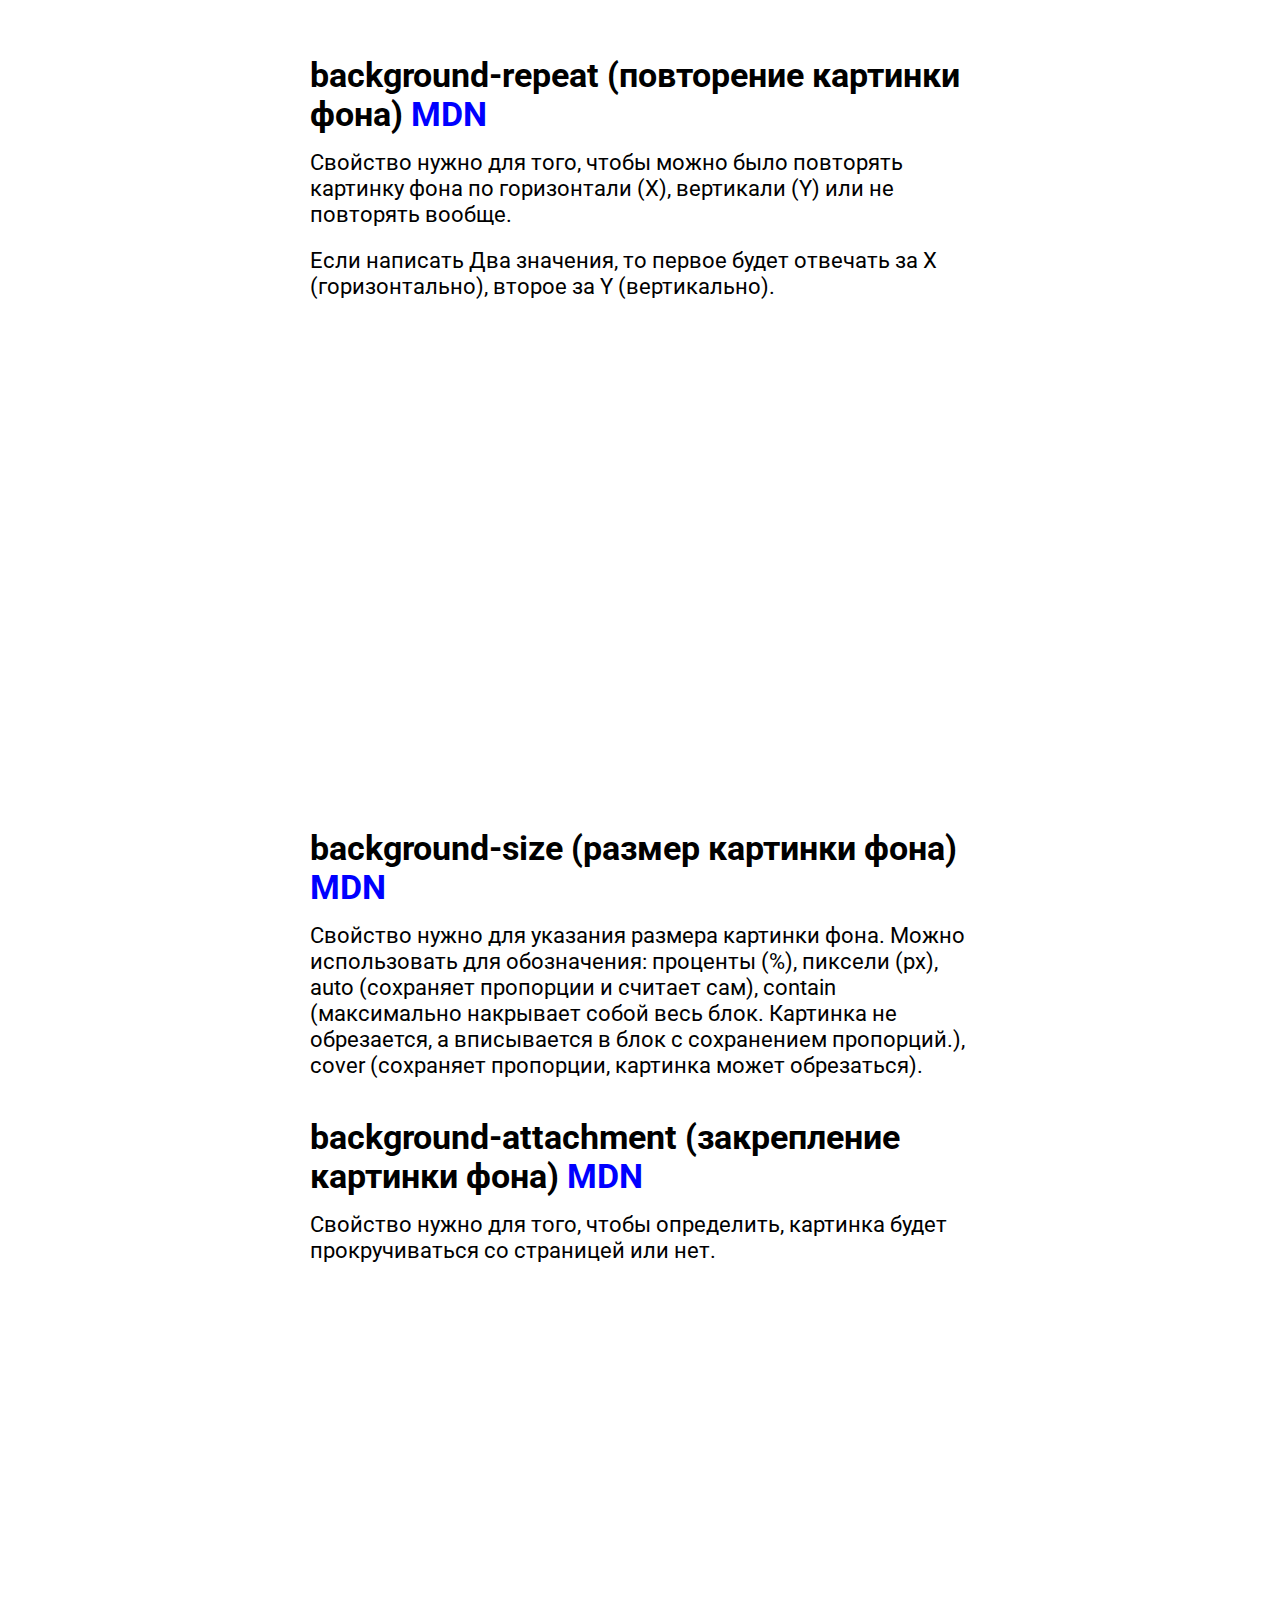
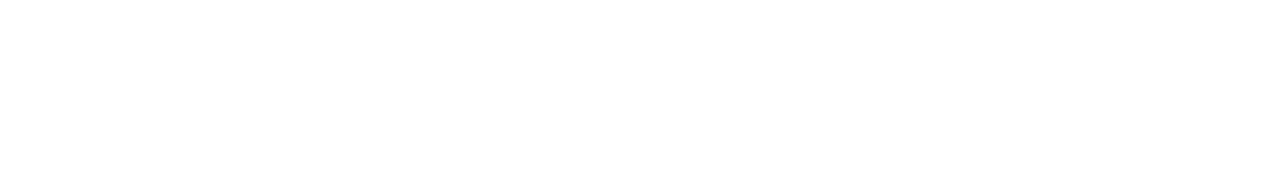
<file: pages/css/background.html>
<!DOCTYPE html>
<html lang="en">
  <head>
    <meta charset="UTF-8" />
    <meta name="viewport" content="width=device-width, initial-scale=1.0" />
    <title>Фон блоков CSS | Справочник | Frontbase</title>
    <link rel="shortcut icon" href="../../favicon.ico" type="image/x-icon" />
    <link rel="stylesheet" href="../../style.css" />
    <link rel="stylesheet" href="../../adaptive.css" />
    <link rel="preconnect" href="https://fonts.gstatic.com" />
    <link
      href="https://fonts.googleapis.com/css2?family=Roboto:wght@300;400;500;700&display=swap"
      rel="stylesheet"
    />
    <link rel="preconnect" href="https://fonts.gstatic.com" />
    <link
      href="https://fonts.googleapis.com/css2?family=Source+Code+Pro:wght@300;400&display=swap"
      rel="stylesheet"
    />
  </head>
  <body>
    <main>
      <nav>
        <a href="../../index.html">Главная</a>
        <a
          href="https://hwschool.online/"
          target="_blank"
          rel="noopener noreferrer"
          >Учиться</a
        >
        <a href="../about.html">Привет!</a>
      </nav>
      <div class="way-title hello-banner">
        <h1>Фон в CSS</h1>
      </div>
      <div class="sub-categories">
        <a href="prop.html">&lt;&lt; Назад</a>
        <a href="prop.html">Свойства</a>
        <a href="">Цвета</a>
        <a href="">Псевдоклассы</a>
        <a href="">Мобильный телефон</a>
      </div>
      <div class="cat-information">
        <div class="content-area">
          <span class="code-block"
            >Для поиска на странице нажмите CTRL + F (CMD + F на Mac,
            Apple)</span
          >
          <div class="property">
            <h2 class="h-two-title h-two-top">
              background (фон)
              <a
                href="https://developer.mozilla.org/ru/docs/Web/CSS/background"
                target="_blank"
                rel="noopener noreferrer"
                >MDN</a
              >
            </h2>

            <p>
              Свойство помогает в одной строчке написать сразу все нужные нам
              значения фона (цвет, картинка, размер, повторение и другие).
            </p>
            <p>
              Последовательно можно написать следующие значения других свойств
              фонов: <a href="">background-clip</a>,
              <a href="">background-color</a>, <a href="">background-image</a>,
              <a href="">background-origin</a>,
              <a href="">background-position</a>,
              <a href="">background-repeat</a>, <a href="">background-size</a>,
              <a href="">background-attachment</a>.
            </p>
            <p>
              <span class="warning">background-size</span> должно быть указано
              после <b>position</b>, разделенного символом
              <span class="code-block-inline">/</span>.
            </p>
            <iframe
              height="465"
              style="width: 100%"
              scrolling="no"
              title="prop-background"
              src="https://codepen.io/rikdefo/embed/oNYgMQx?height=265&theme-id=dark&default-tab=css,result"
              frameborder="no"
              loading="lazy"
              allowtransparency="true"
              allowfullscreen="true"
            >
              See the Pen
              <a href="https://codepen.io/rikdefo/pen/oNYgMQx"
                >prop-background</a
              >
              by Rik Defo (<a href="https://codepen.io/rikdefo">@rikdefo</a>) on
              <a href="https://codepen.io">CodePen</a>.
            </iframe>
            <span id=""></span>
          </div>
          <div class="property">
            <h2 class="h-two-title h-two-top">
              background-color (цвет фона)
              <a
                href="https://developer.mozilla.org/ru/docs/Web/CSS/background-color"
                target="_blank"
                rel="noopener noreferrer"
                >MDN</a
              >
            </h2>

            <p>
              Свойство нужно для указания цвета фона. Цвет можно указать
              несколькими вариантами: написать название цвета на английском
              языке; указать его hex код (<span class="code-block-inline"
                >#ff0000</span
              >
              - красный цвет); rgba код (<span class="code-block-inline"
                >rgba(255, 255, 255, .3)</span
              >
              - белый и прозрачный на 30%)
            </p>

            <iframe
              height="465"
              style="width: 100%"
              scrolling="no"
              title="prop-background-color"
              src="https://codepen.io/rikdefo/embed/YzpyoMP?height=265&theme-id=dark&default-tab=css,result"
              frameborder="no"
              loading="lazy"
              allowtransparency="true"
              allowfullscreen="true"
            >
              See the Pen
              <a href="https://codepen.io/rikdefo/pen/YzpyoMP"
                >prop-background-color</a
              >
              by Rik Defo (<a href="https://codepen.io/rikdefo">@rikdefo</a>) on
              <a href="https://codepen.io">CodePen</a>.
            </iframe>
            <span id=""></span>
          </div>
          <div class="property">
            <h2 class="h-two-title h-two-top">
              background-image: url() (картинка фона)
              <a
                href="https://developer.mozilla.org/ru/docs/Web/CSS/background-image"
                target="_blank"
                rel="noopener noreferrer"
                >MDN</a
              >
            </h2>

            <p>
              Свойство используется для того, чтобы на фон поставить картинку
              (можно поставить несколько картинок).
            </p>
            <p>
              Картинка может устанавливаться та, которая находится на компьютере
              (нужно указать путь к ней), а также ссылка на картинку в интернете
              (нужно вставить ссылку именно картинки, а не ссылку результатов
              поиска гугл или яндекса).
            </p>
            <p>
              Обычно, для получения ссылки на саму картинку, нужно нажать на нее
              на сайте правой кнопкой мышки и в появившемся окне найти пункт
              <span class="warning"
                >"Копировать адрес (URL) картинки" (в разных браузерах
                по-разному)</span
              >.
            </p>

            <iframe
              height="465"
              style="width: 100%"
              scrolling="no"
              title="prop-background-image"
              src="https://codepen.io/rikdefo/embed/ExNPbxw?height=265&theme-id=dark&default-tab=css,result"
              frameborder="no"
              loading="lazy"
              allowtransparency="true"
              allowfullscreen="true"
            >
              See the Pen
              <a href="https://codepen.io/rikdefo/pen/ExNPbxw"
                >prop-background-image</a
              >
              by Rik Defo (<a href="https://codepen.io/rikdefo">@rikdefo</a>) on
              <a href="https://codepen.io">CodePen</a>.
            </iframe>
            <span id=""></span>
          </div>
          <div class="property">
            <h2 class="h-two-title h-two-top">
              background-origin (откуда начинается фон)
              <a
                href="https://developer.mozilla.org/ru/docs/Web/CSS/background-origin"
                target="_blank"
                rel="noopener noreferrer"
                >MDN</a
              >
            </h2>
            <span class="code-block"> background-origin: border-box; </span>
            <p>
              Свойство нужно для указания места, откуда начинается наш фон (от
              границы , от начала блока внитри границы, от контента)
            </p>
            <p>
              <span class="warning"
                >Это свойство не работает, если блоку задано свойство</span
              >
              <a href="">background-attachment</a> со значением
              <span class="warning">fixed</span>.
            </p>
            <iframe
              height="465"
              style="width: 100%"
              scrolling="no"
              title="prop-background-origin"
              src="https://codepen.io/rikdefo/embed/qBqbKmr?height=265&theme-id=dark&default-tab=html,result"
              frameborder="no"
              loading="lazy"
              allowtransparency="true"
              allowfullscreen="true"
            >
              See the Pen
              <a href="https://codepen.io/rikdefo/pen/qBqbKmr"
                >prop-background-origin</a
              >
              by Rik Defo (<a href="https://codepen.io/rikdefo">@rikdefo</a>) on
              <a href="https://codepen.io">CodePen</a>.
            </iframe>
            <span id=""></span>
          </div>
          <div class="property">
            <h2 class="h-two-title h-two-top">
              background-position (начальная позиция картинки фона)
              <a
                href="https://developer.mozilla.org/ru/docs/Web/CSS/background-position"
                target="_blank"
                rel="noopener noreferrer"
                >MDN</a
              >
            </h2>

            <p>
              Позиция указывает координаты начала картинки фона по
              <b>горизонтали</b> и <b>вертикали</b> (X - лево-право, Y -
              верх-низ). Значения можно указывать в:
              <b
                >Процентах (%), пикселя(px), словами (top(верх), left(лево),
                bottom(низ), right(право), center(центр)).</b
              >
            </p>
            <p>
              <span class="warning"
                >В HTML отсчет координат начинается в верхней левой части
                страницы (х = 0, у = 0)</span
              >
            </p>
            <p>
              Можно писать Одно или Два значения. Если написать Два значения, то
              первое будет отвечать за Х (горизонтально), второе за Y
              (вертикально). Если писать Одно значение - оно будет отвечать за
              горизонтальное (X) положение, вертикальное положение будет равно
              значению <b>center</b>
            </p>

            <iframe
              height="465"
              style="width: 100%"
              scrolling="no"
              title="prop-background-position"
              src="https://codepen.io/rikdefo/embed/oNYLNWq?height=265&theme-id=dark&default-tab=css,result"
              frameborder="no"
              loading="lazy"
              allowtransparency="true"
              allowfullscreen="true"
            >
              See the Pen
              <a href="https://codepen.io/rikdefo/pen/oNYLNWq"
                >prop-background-position</a
              >
              by Rik Defo (<a href="https://codepen.io/rikdefo">@rikdefo</a>) on
              <a href="https://codepen.io">CodePen</a>.
            </iframe>
            <span id=""></span>
          </div>
          <div class="property">
            <h2 class="h-two-title h-two-top">
              background-repeat (повторение картинки фона)
              <a
                href="https://developer.mozilla.org/ru/docs/Web/CSS/background-repeat"
                target="_blank"
                rel="noopener noreferrer"
                >MDN</a
              >
            </h2>

            <p>
              Свойство нужно для того, чтобы можно было повторять картинку фона
              по горизонтали (Х), вертикали (Y) или не повторять вообще.
            </p>
            <p>
              Если написать Два значения, то первое будет отвечать за Х
              (горизонтально), второе за Y (вертикально).
            </p>

            <iframe
              height="465"
              style="width: 100%"
              scrolling="no"
              title="prop-background-repeat"
              src="https://codepen.io/rikdefo/embed/yLVJegP?height=265&theme-id=dark&default-tab=css,result"
              frameborder="no"
              loading="lazy"
              allowtransparency="true"
              allowfullscreen="true"
            >
              See the Pen
              <a href="https://codepen.io/rikdefo/pen/yLVJegP"
                >prop-background-repeat</a
              >
              by Rik Defo (<a href="https://codepen.io/rikdefo">@rikdefo</a>) on
              <a href="https://codepen.io">CodePen</a>.
            </iframe>
            <span id=""></span>
          </div>
          <div class="property">
            <h2 class="h-two-title h-two-top">
              background-size (размер картинки фона)
              <a
                href="https://developer.mozilla.org/ru/docs/Web/CSS/background-size"
                target="_blank"
                rel="noopener noreferrer"
                >MDN</a
              >
            </h2>

            <p>
              Свойство нужно для указания размера картинки фона. Можно
              использовать для обозначения: проценты (%), пиксели (px), auto
              (сохраняет пропорции и считает сам), contain (максимально
              накрывает собой весь блок. Картинка не обрезается, а вписывается в
              блок с сохранением пропорций.), cover (сохраняет пропорции,
              картинка может обрезаться).
            </p>

            <span id=""></span>
          </div>
          <div class="property">
            <h2 class="h-two-title h-two-top">
              background-attachment (закрепление картинки фона)
              <a
                href="https://developer.mozilla.org/ru/docs/Web/CSS/background-attachment"
                target="_blank"
                rel="noopener noreferrer"
                >MDN</a
              >
            </h2>

            <p>
              Свойство нужно для того, чтобы определить, картинка будет
              прокручиваться со страницей или нет.
            </p>

            <iframe
              height="465"
              style="width: 100%"
              scrolling="no"
              title="prop-background-color"
              src="https://codepen.io/rikdefo/embed/YzpyoMP?height=265&theme-id=dark&default-tab=css,result"
              frameborder="no"
              loading="lazy"
              allowtransparency="true"
              allowfullscreen="true"
            >
              See the Pen
              <a href="https://codepen.io/rikdefo/pen/YzpyoMP"
                >prop-background-color</a
              >
              by Rik Defo (<a href="https://codepen.io/rikdefo">@rikdefo</a>) on
              <a href="https://codepen.io">CodePen</a>.
            </iframe>
            <span id=""></span>
          </div>
        </div>
      </div>
    </main>
    <a href="#top"><div class="top">/\</div></a>
  </body>
</html>
</file>
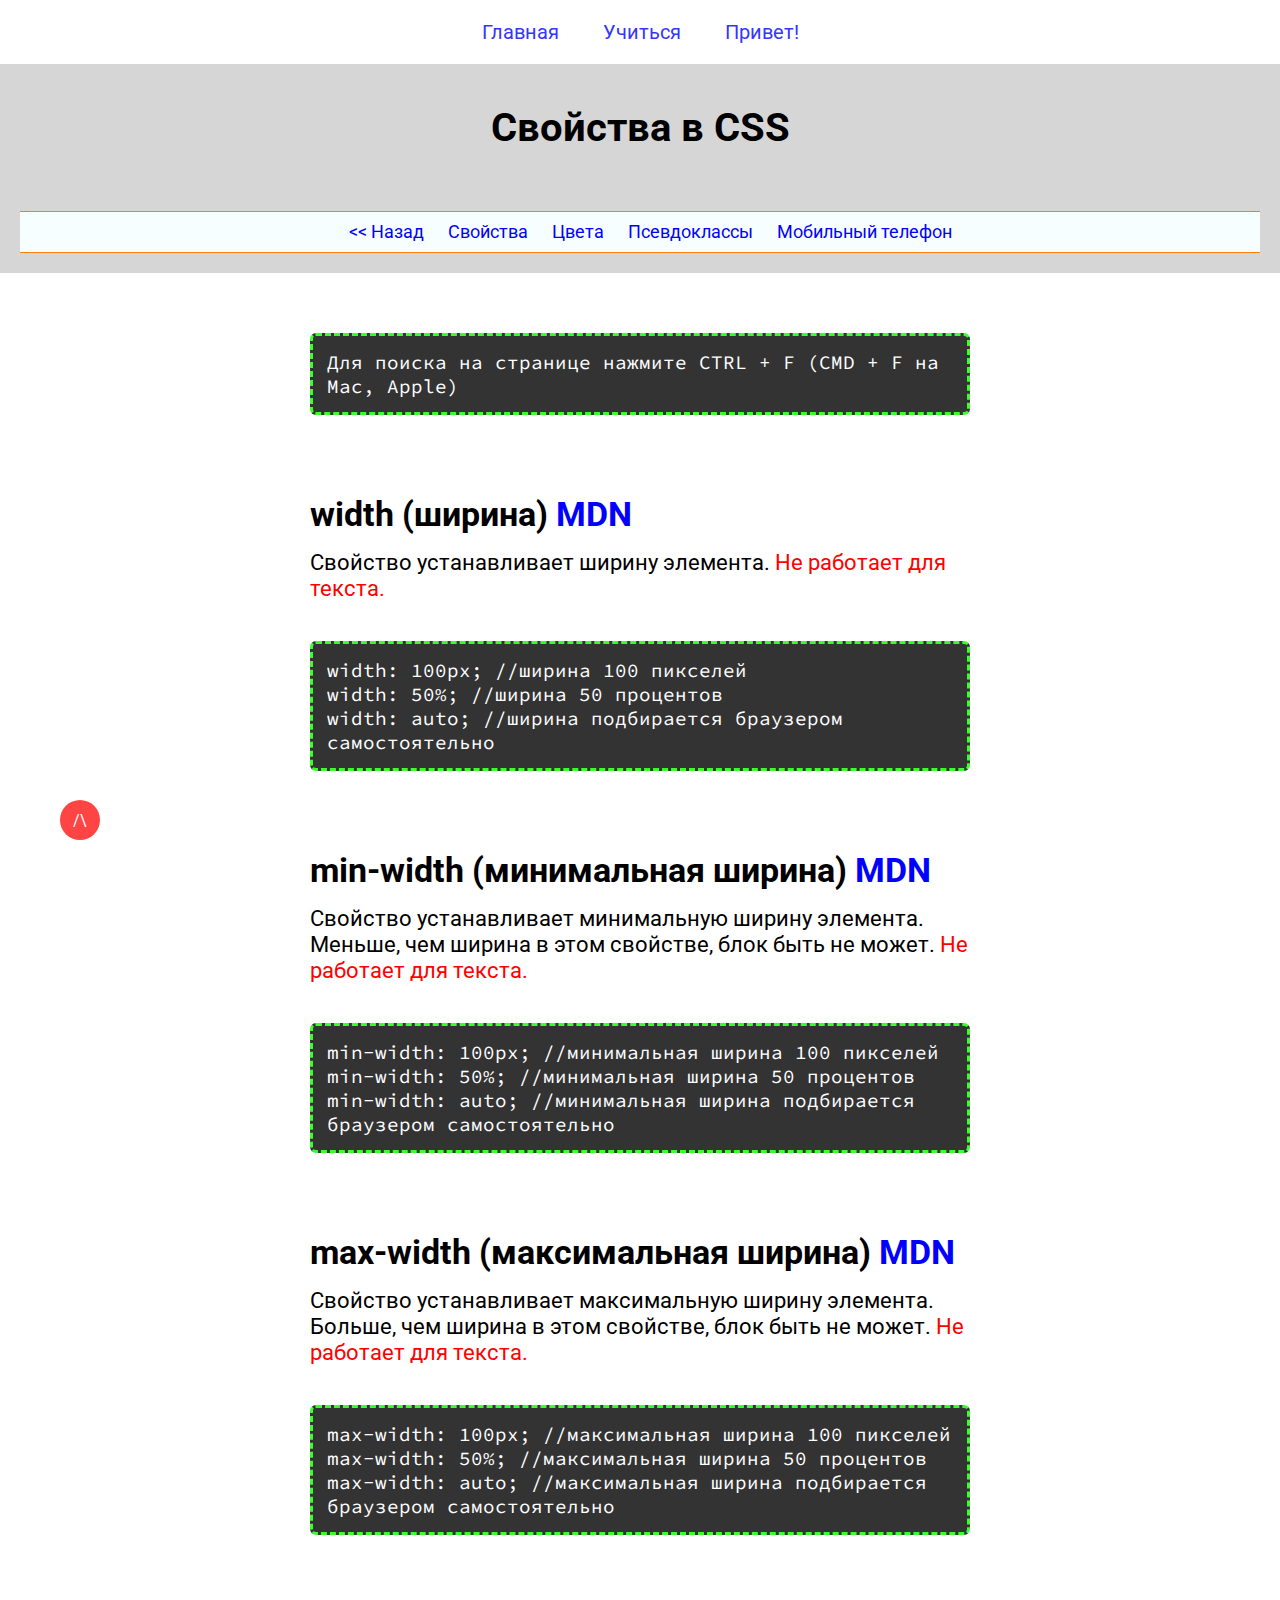
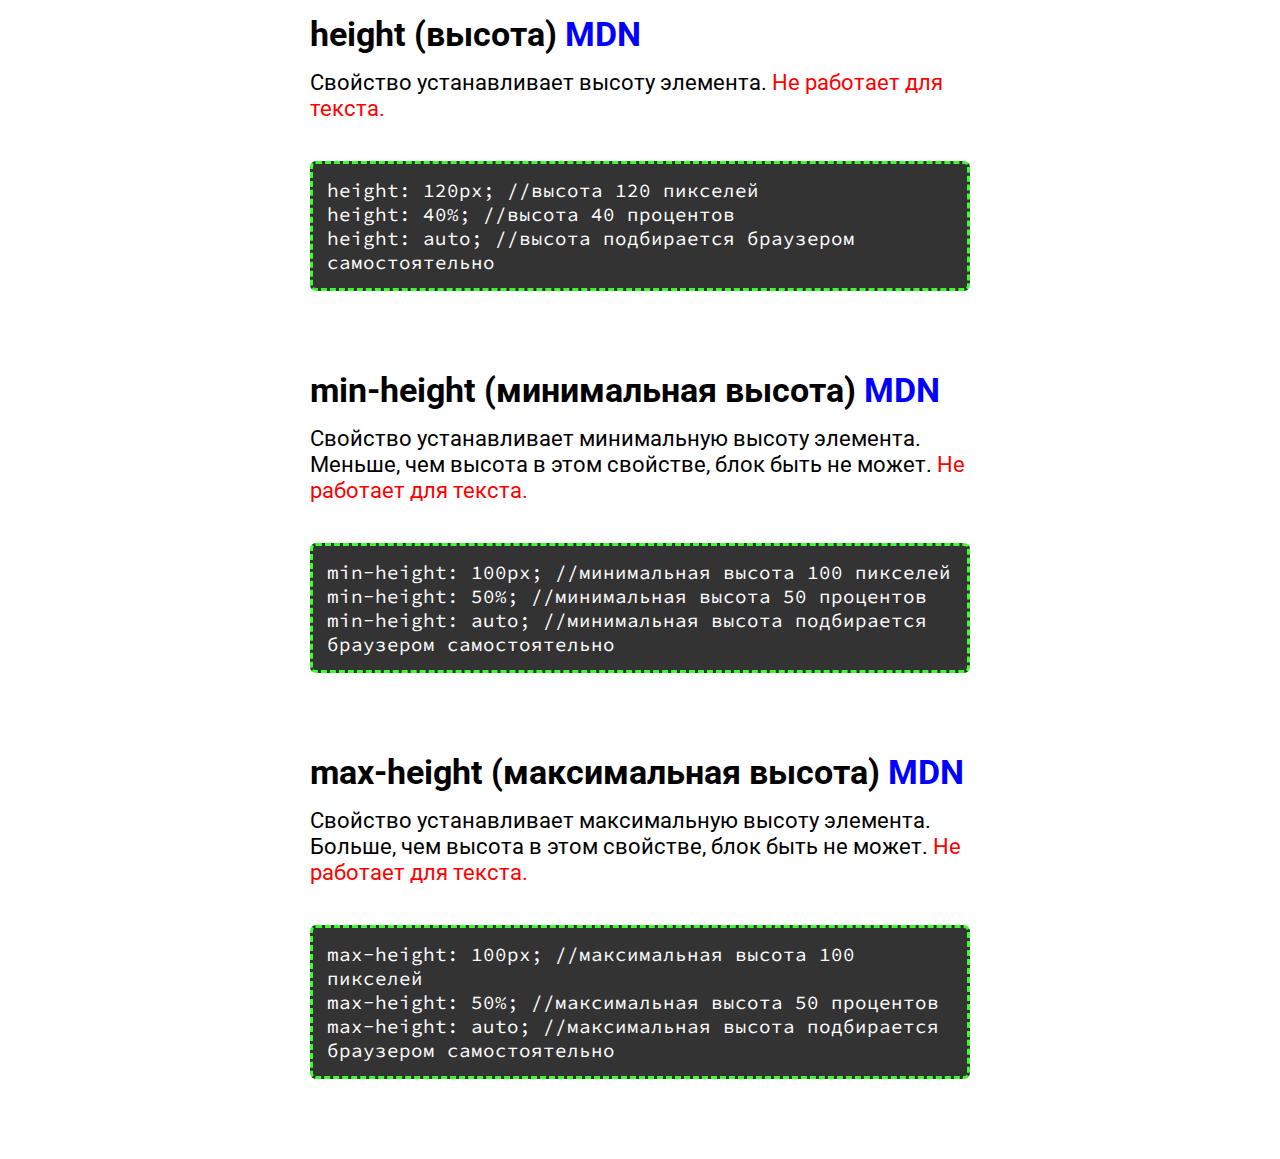
<file: pages/css/block-size.html>
<!DOCTYPE html>
<html lang="en">
  <head>
    <meta charset="UTF-8" />
    <meta name="viewport" content="width=device-width, initial-scale=1.0" />
    <title>Размеры блоков CSS | Справочник | Frontbase</title>
    <link rel="shortcut icon" href="../../favicon.ico" type="image/x-icon" />
    <link rel="stylesheet" href="../../style.css" />
    <link rel="stylesheet" href="../../adaptive.css" />
    <link rel="preconnect" href="https://fonts.gstatic.com" />
    <link
      href="https://fonts.googleapis.com/css2?family=Roboto:wght@300;400;500;700&display=swap"
      rel="stylesheet"
    />
    <link rel="preconnect" href="https://fonts.gstatic.com" />
    <link
      href="https://fonts.googleapis.com/css2?family=Source+Code+Pro:wght@300;400&display=swap"
      rel="stylesheet"
    />
  </head>
  <body>
    <main>
      <nav>
        <a href="../../index.html">Главная</a>
        <a href="https://hwschool.online/" target="_blank">Учиться</a>
        <a href="../about.html">Привет!</a>
      </nav>
      <div class="way-title hello-banner">
        <h1>Свойства в CSS</h1>
      </div>
      <div class="sub-categories">
        <a href="prop.html">&lt;&lt; Назад</a>
        <a href="prop.html">Свойства</a>
        <a href="">Цвета</a>
        <a href="">Псевдоклассы</a>
        <a href="">Мобильный телефон</a>
      </div>
      <div class="cat-information">
        <div class="content-area">
          <span class="code-block"
            >Для поиска на странице нажмите CTRL + F (CMD + F на Mac,
            Apple)</span
          >

          <h2 class="h-two-title h-two-top">
            width (ширина)
            <a
              href="http://developer.mozilla.org/ru/docs/Web/CSS/width"
              target="_blank"
              rel="noopener noreferrer"
              >MDN</a
            >
          </h2>

          <p>
            Свойство устанавливает ширину элемента.
            <span class="warning">Не работает для текста.</span>
          </p>
          <span class="code-block">
            width: 100px; //ширина 100 пикселей <br />
            width: 50%; //ширина 50 процентов<br />
            width: auto; //ширина подбирается браузером самостоятельно<br />
          </span>

          <h2 class="h-two-title h-two-top">
            min-width (минимальная ширина)
            <a
              href="https://developer.mozilla.org/ru/docs/Web/CSS/min-width"
              target="_blank"
              rel="noopener noreferrer"
              >MDN</a
            >
          </h2>

          <p>
            Свойство устанавливает минимальную ширину элемента. Меньше, чем
            ширина в этом свойстве, блок быть не может.
            <span class="warning">Не работает для текста.</span>
          </p>
          <span class="code-block">
            min-width: 100px; //минимальная ширина 100 пикселей <br />
            min-width: 50%; //минимальная ширина 50 процентов<br />
            min-width: auto; //минимальная ширина подбирается браузером
            самостоятельно<br />
          </span>

          <h2 class="h-two-title h-two-top">
            max-width (максимальная ширина)
            <a
              href="https://developer.mozilla.org/ru/docs/Web/CSS/max-width"
              target="_blank"
              rel="noopener noreferrer"
              >MDN</a
            >
          </h2>

          <p>
            Свойство устанавливает максимальную ширину элемента. Больше, чем
            ширина в этом свойстве, блок быть не может.
            <span class="warning">Не работает для текста.</span>
          </p>
          <span class="code-block">
            max-width: 100px; //максимальная ширина 100 пикселей <br />
            max-width: 50%; //максимальная ширина 50 процентов<br />
            max-width: auto; //максимальная ширина подбирается браузером
            самостоятельно<br />
          </span>

          <h2 class="h-two-title h-two-top">
            height (высота)
            <a
              href="https://developer.mozilla.org/ru/docs/Web/CSS/height"
              target="_blank"
              rel="noopener noreferrer"
              >MDN</a
            >
          </h2>
          <p>
            Свойство устанавливает высоту элемента.
            <span class="warning">Не работает для текста.</span>
          </p>
          <span class="code-block">
            height: 120px; //высота 120 пикселей <br />
            height: 40%; //высота 40 процентов<br />
            height: auto; //высота подбирается браузером самостоятельно<br />
          </span>

          <h2 class="h-two-title h-two-top">
            min-height (минимальная высота)
            <a
              href="https://developer.mozilla.org/ru/docs/Web/CSS/min-height"
              target="_blank"
              rel="noopener noreferrer"
              >MDN</a
            >
          </h2>

          <p>
            Свойство устанавливает минимальную высоту элемента. Меньше, чем
            высота в этом свойстве, блок быть не может.
            <span class="warning">Не работает для текста.</span>
          </p>
          <span class="code-block">
            min-height: 100px; //минимальная высота 100 пикселей <br />
            min-height: 50%; //минимальная высота 50 процентов<br />
            min-height: auto; //минимальная высота подбирается браузером
            самостоятельно<br />
          </span>

          <h2 class="h-two-title h-two-top">
            max-height (максимальная высота)
            <a
              href="https://developer.mozilla.org/ru/docs/Web/CSS/max-height"
              target="_blank"
              rel="noopener noreferrer"
              >MDN</a
            >
          </h2>

          <p>
            Свойство устанавливает максимальную высоту элемента. Больше, чем
            высота в этом свойстве, блок быть не может.
            <span class="warning">Не работает для текста.</span>
          </p>
          <span class="code-block">
            max-height: 100px; //максимальная высота 100 пикселей <br />
            max-height: 50%; //максимальная высота 50 процентов<br />
            max-height: auto; //максимальная высота подбирается браузером
            самостоятельно<br />
          </span>
        </div>
      </div>
    </main>
    <a href="#top"><div class="top">/\</div></a>
  </body>
</html>
</file>
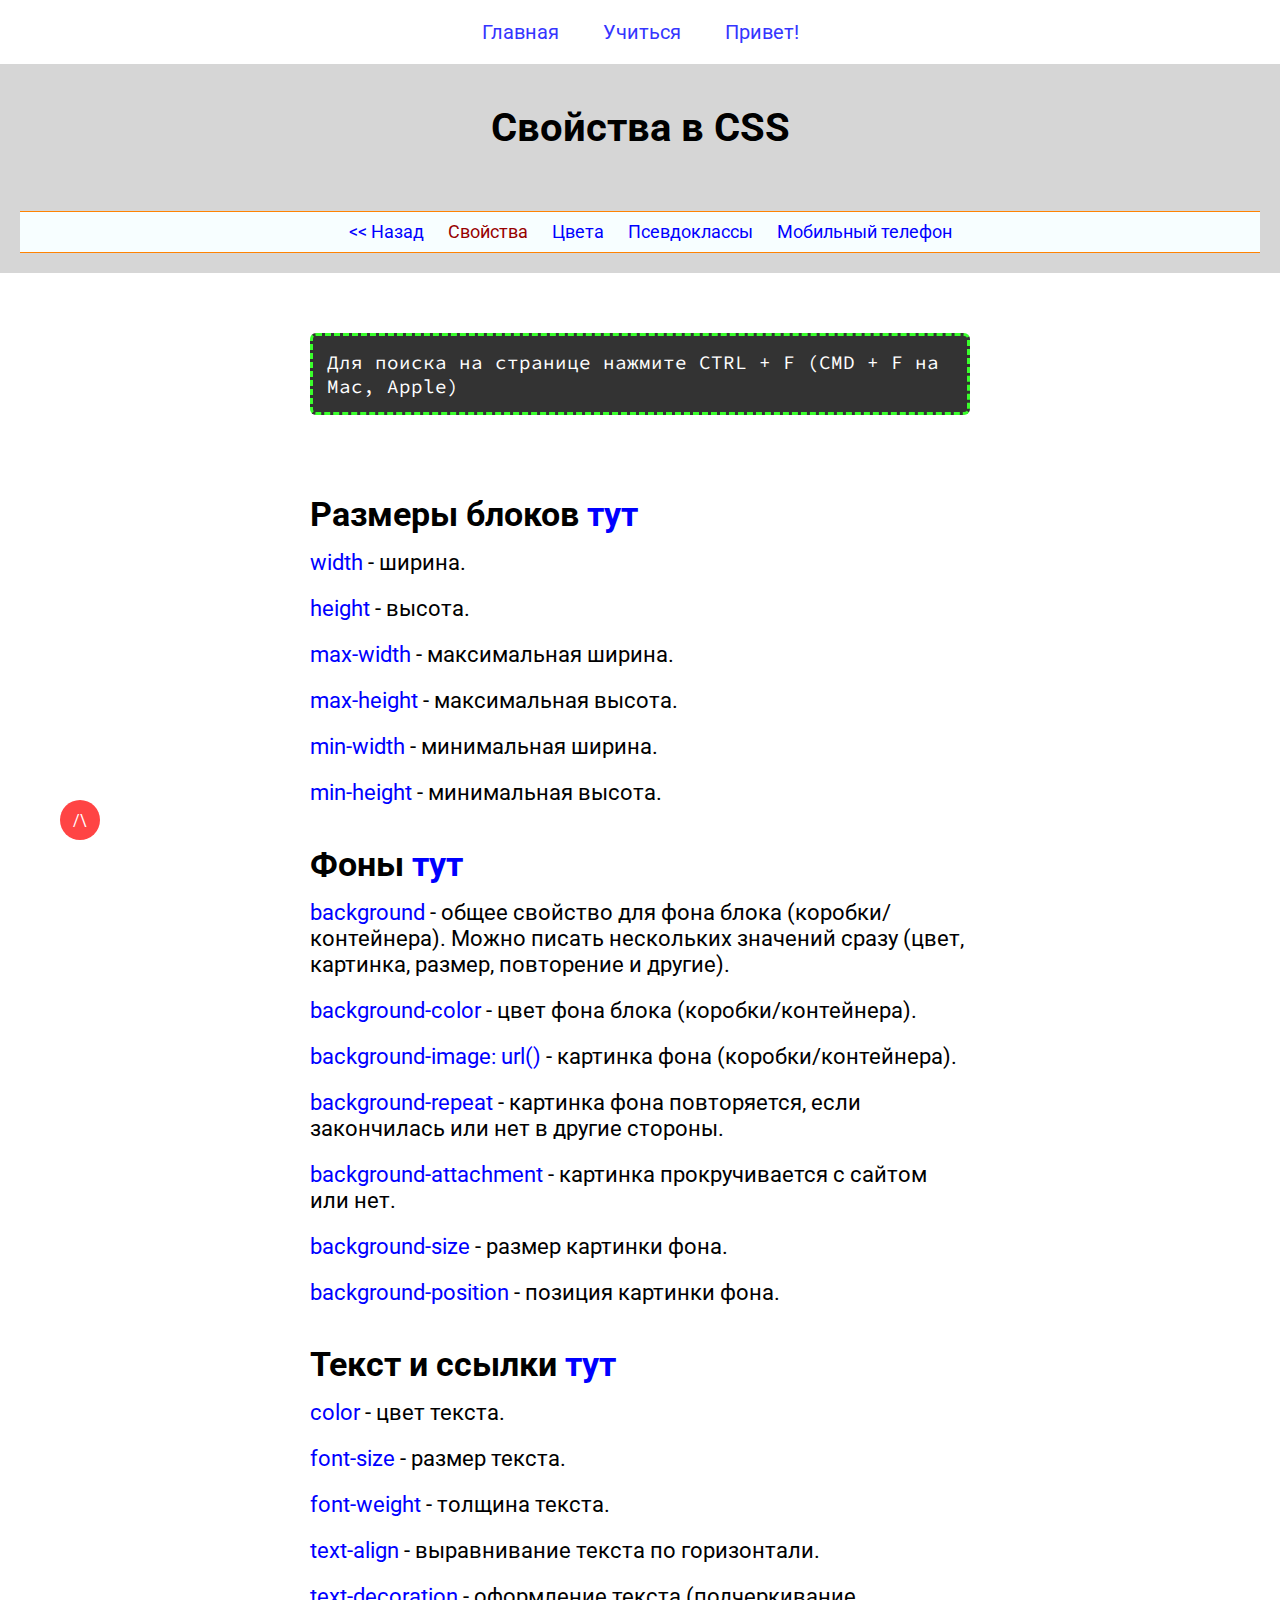
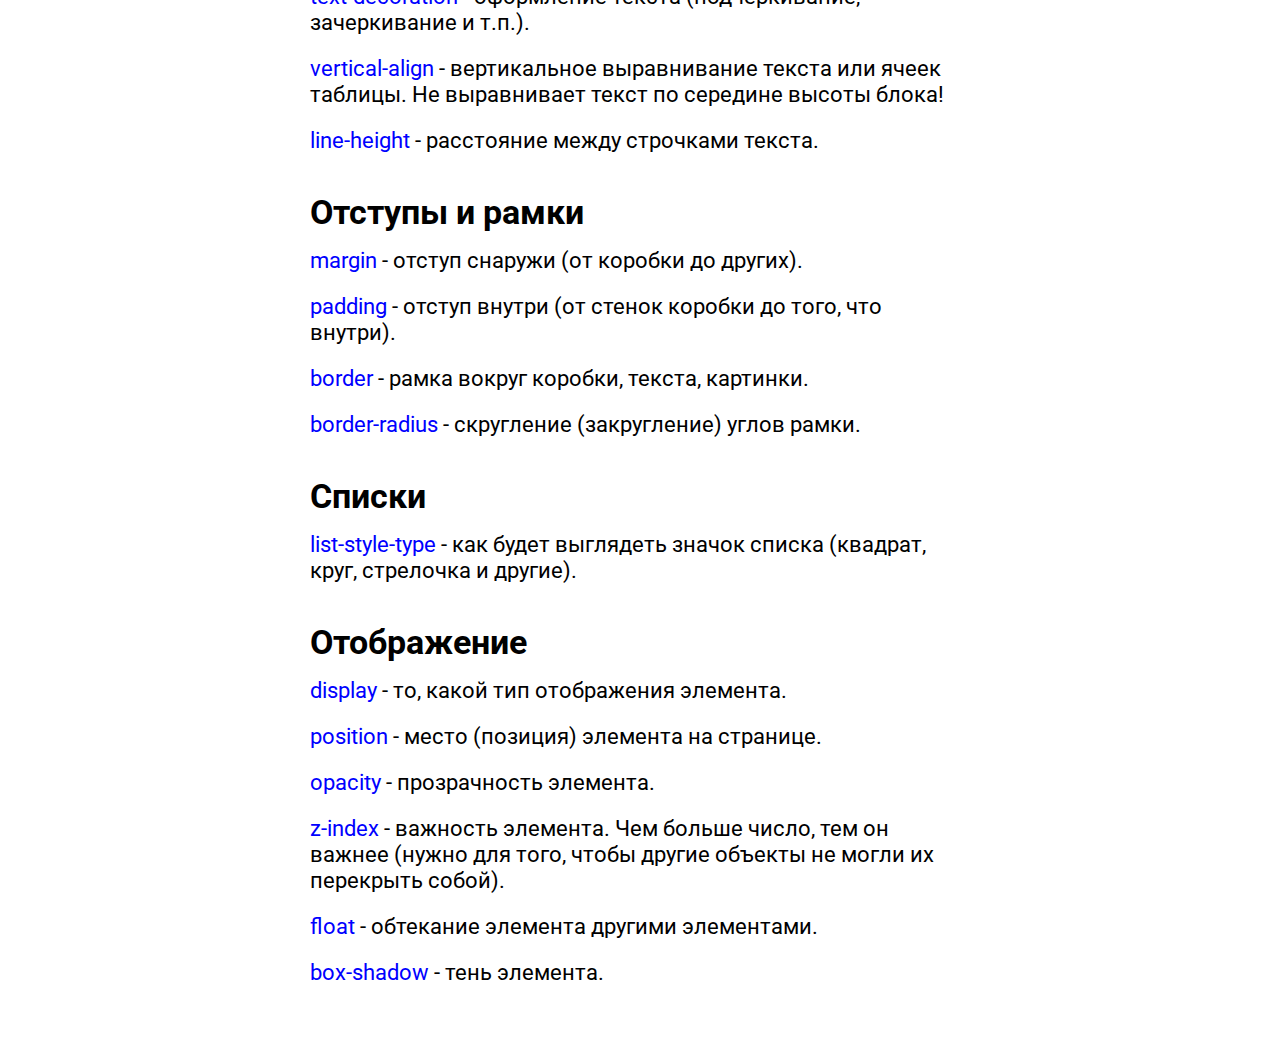
<file: pages/css/prop.html>
<!DOCTYPE html>
<html lang="en">
  <head>
    <meta charset="UTF-8" />
    <meta name="viewport" content="width=device-width, initial-scale=1.0" />
    <title>CSS | Справочник | Frontbase</title>
    <link rel="shortcut icon" href="../../favicon.ico" type="image/x-icon" />
    <link rel="stylesheet" href="../../style.css" />
    <link rel="stylesheet" href="../../adaptive.css" />
    <link rel="preconnect" href="https://fonts.gstatic.com" />
    <link
      href="https://fonts.googleapis.com/css2?family=Roboto:wght@300;400;500;700&display=swap"
      rel="stylesheet"
    />
    <link rel="preconnect" href="https://fonts.gstatic.com" />
    <link
      href="https://fonts.googleapis.com/css2?family=Source+Code+Pro:wght@300;400&display=swap"
      rel="stylesheet"
    />
  </head>
  <body>
    <main>
      <nav>
        <a href="../../index.html">Главная</a>
        <a
          href="https://hwschool.online/"
          target="_blank"
          rel="noopener noreferrer"
          >Учиться</a
        >
        <a href="../about.html">Привет!</a>
      </nav>
      <div class="way-title hello-banner">
        <h1>Свойства в CSS</h1>
      </div>
      <div class="sub-categories">
        <a href="../css-enc.html">&lt;&lt; Назад</a>
        <a class="active" href="prop.html">Свойства</a>
        <a href="">Цвета</a>
        <a href="">Псевдоклассы</a>
        <a href="">Мобильный телефон</a>
      </div>
      <div class="cat-information">
        <div class="content-area">
          <span class="code-block">
            Для поиска на странице нажмите CTRL + F (CMD + F на Mac, Apple)
          </span>
          <h2 class="h-two-title h-two-top">
            Размеры блоков <a href="block-size.html">тут</a>
          </h2>

          <p><a href="block-size.html">width</a> - ширина.</p>

          <p><a href="block-size.html#height">height</a> - высота.</p>

          <p>
            <a href="block-size.html#max-width">max-width</a> - максимальная
            ширина.
          </p>

          <p>
            <a href="block-size.html#max-height">max-height</a> - максимальная
            высота.
          </p>

          <p>
            <a href="block-size.html#min-width">min-width</a> - минимальная
            ширина.
          </p>

          <p>
            <a href="block-size.html#min-height">min-height</a> - минимальная
            высота.
          </p>
          <h2 class="h-two-title h-two-top">
            Фоны <a href="background.html">тут</a>
          </h2>
          <p>
            <a href="background.html">background</a> - общее свойство для фона
            блока (коробки/контейнера). Можно писать нескольких значений сразу
            (цвет, картинка, размер, повторение и другие).
          </p>
          <p>
            <a href="background.html#background-color">background-color</a> -
            цвет фона блока (коробки/контейнера).
          </p>
          <p>
            <a href="background.html#background-image"
              >background-image: url()</a
            >
            - картинка фона (коробки/контейнера).
          </p>
          <p>
            <a href="background.html#background-repeat">background-repeat</a> -
            картинка фона повторяется, если закончилась или нет в другие
            стороны.
          </p>
          <p>
            <a href="background.html#background-attachment"
              >background-attachment</a
            >
            - картинка прокручивается с сайтом или нет.
          </p>
          <p>
            <a href="background.html#background-size">background-size</a> -
            размер картинки фона.
          </p>
          <p>
            <a href="background.html#background-position"
              >background-position</a
            >
            - позиция картинки фона.
          </p>
          <h2 class="h-two-title h-two-top">
            Текст и ссылки <a href="text.html">тут</a>
          </h2>

          <p><a href="text.html">color</a> - цвет текста.</p>
          <p><a href="#">font-size</a> - размер текста.</p>
          <p><a href="#">font-weight</a> - толщина текста.</p>
          <p>
            <a href="#">text-align</a> - выравнивание текста по горизонтали.
          </p>
          <p>
            <a href="#">text-decoration</a> - оформление текста (подчеркивание,
            зачеркивание и т.п.).
          </p>
          <p>
            <a href="#">vertical-align</a> - вертикальное выравнивание текста
            или ячеек таблицы. Не выравнивает текст по середине высоты блока!
          </p>
          <p>
            <a href="#">line-height</a> - расстояние между строчками текста.
          </p>
          <h2 class="h-two-title h-two-top">Отступы и рамки</h2>

          <p><a href="#">margin</a> - отступ снаружи (от коробки до других).</p>
          <p>
            <a href="#">padding</a> - отступ внутри (от стенок коробки до того,
            что внутри).
          </p>
          <p>
            <a href="#">border</a> - рамка вокруг коробки, текста, картинки.
          </p>
          <p>
            <a href="#">border-radius</a> - скругление (закругление) углов
            рамки.
          </p>
          <h2 class="h-two-title h-two-top">Списки</h2>

          <p>
            <a href="#">list-style-type</a> - как будет выглядеть значок списка
            (квадрат, круг, стрелочка и другие).
          </p>
          <h2 class="h-two-title h-two-top">Отображение</h2>

          <p><a href="#">display</a> - то, какой тип отображения элемента.</p>
          <p>
            <a href="#">position</a> - место (позиция) элемента на странице.
          </p>
          <p><a href="#">opacity</a> - прозрачность элемента.</p>
          <p>
            <a href="#">z-index</a> - важность элемента. Чем больше число, тем
            он важнее (нужно для того, чтобы другие объекты не могли их
            перекрыть собой).
          </p>
          <p><a href="#">float</a> - обтекание элемента другими элементами.</p>
          <p><a href="#">box-shadow</a> - тень элемента.</p>
        </div>
      </div>
    </main>
    <a href="#top"><div class="top">/\</div></a>
  </body>
</html>
</file>
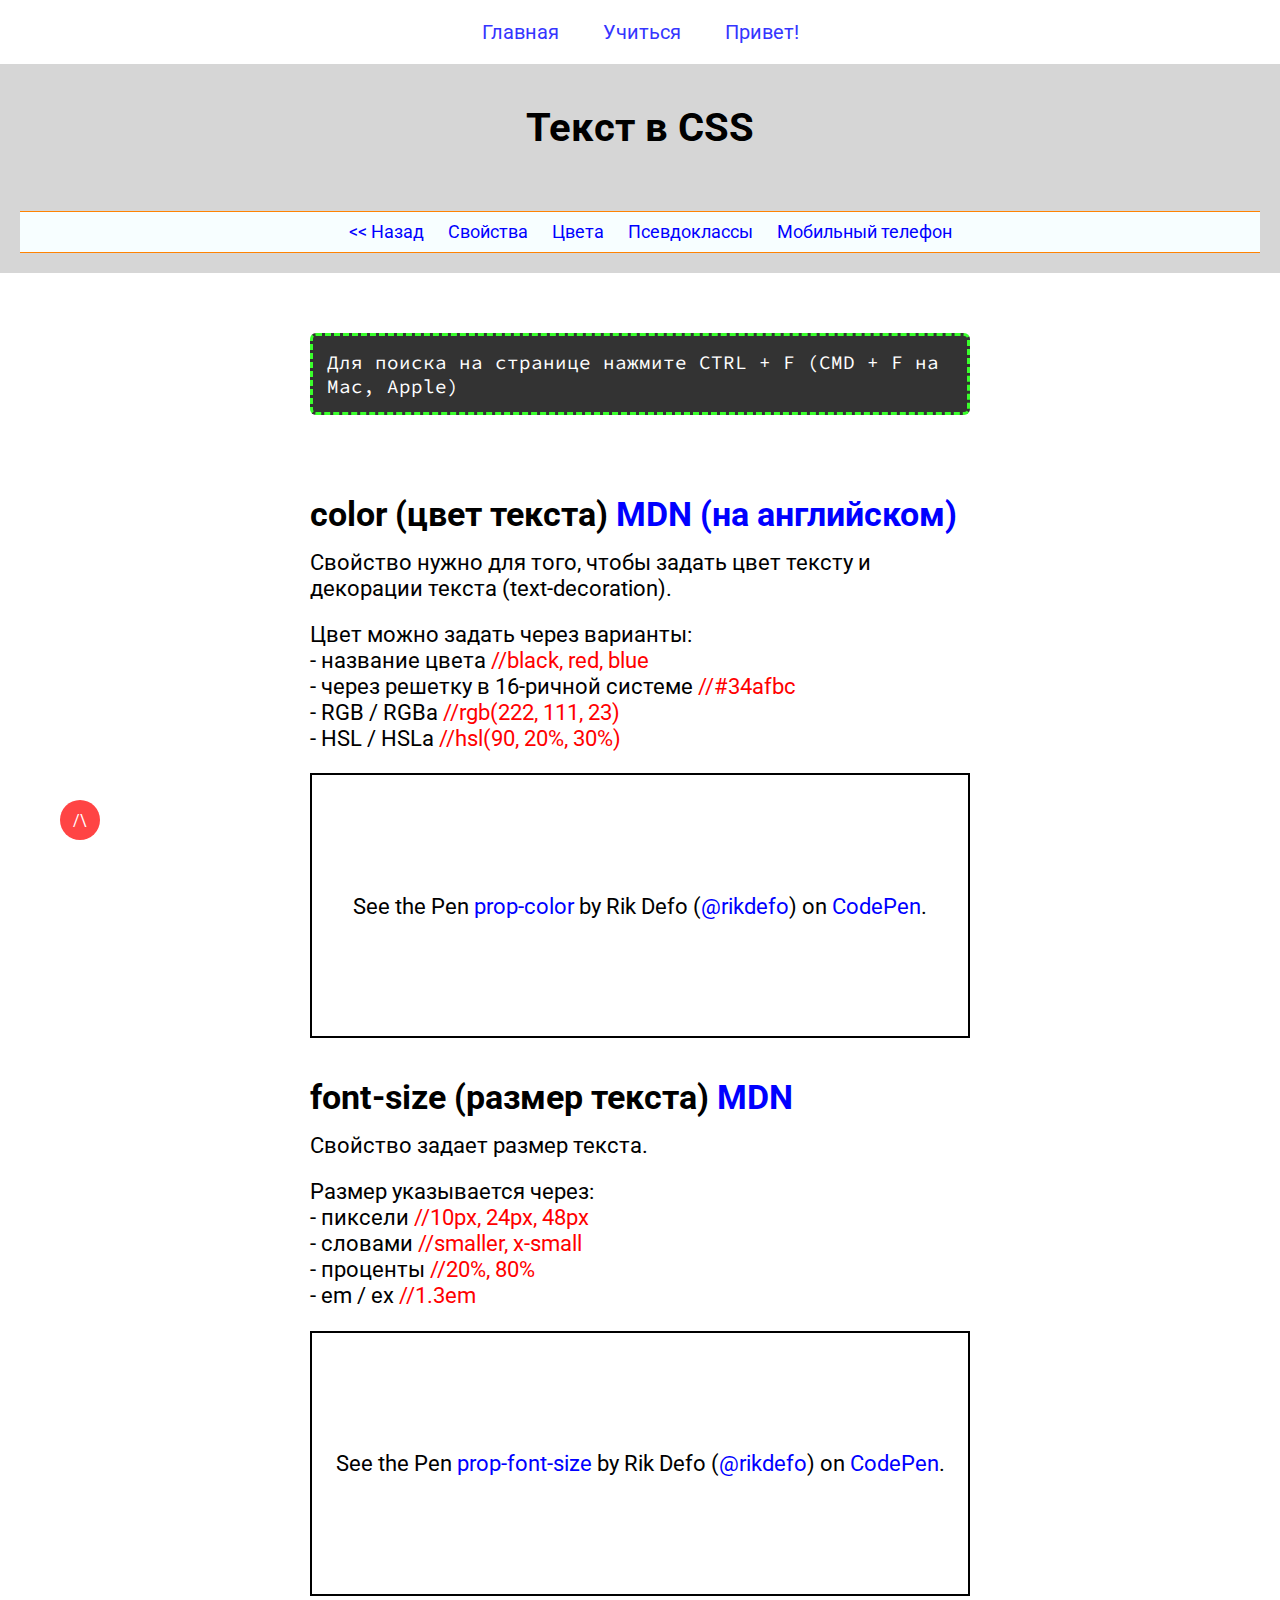
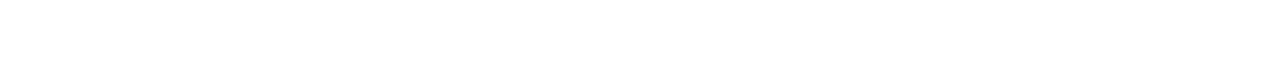
<file: pages/css/text.html>
<!DOCTYPE html>
<html lang="en">
  <head>
    <meta charset="UTF-8" />
    <meta name="viewport" content="width=device-width, initial-scale=1.0" />
    <title>Фон блоков CSS | Справочник | Frontbase</title>
    <link rel="shortcut icon" href="../../favicon.ico" type="image/x-icon" />
    <link rel="stylesheet" href="../../style.css" />
    <link rel="stylesheet" href="../../adaptive.css" />
    <link rel="preconnect" href="https://fonts.gstatic.com" />
    <link
      href="https://fonts.googleapis.com/css2?family=Roboto:wght@300;400;500;700&display=swap"
      rel="stylesheet"
    />
    <link rel="preconnect" href="https://fonts.gstatic.com" />
    <link
      href="https://fonts.googleapis.com/css2?family=Source+Code+Pro:wght@300;400&display=swap"
      rel="stylesheet"
    />
  </head>
  <body>
    <main>
      <nav>
        <a href="../../index.html">Главная</a>
        <a
          href="https://hwschool.online/"
          target="_blank"
          rel="noopener noreferrer"
          >Учиться</a
        >
        <a href="../about.html">Привет!</a>
      </nav>
      <div class="way-title hello-banner">
        <h1>Текст в CSS</h1>
      </div>
      <div class="sub-categories">
        <a href="prop.html">&lt;&lt; Назад</a>
        <a href="prop.html">Свойства</a>
        <a href="">Цвета</a>
        <a href="">Псевдоклассы</a>
        <a href="">Мобильный телефон</a>
      </div>
      <div class="cat-information">
        <div class="content-area">
          <span class="code-block"
            >Для поиска на странице нажмите CTRL + F (CMD + F на Mac,
            Apple)</span
          >
          <div class="property">
            <h2 class="h-two-title h-two-top">
              color (цвет текста)
              <a
                href="https://developer.mozilla.org/en-US/docs/Web/CSS/color"
                target="_blank"
                rel="noopener noreferrer"
                >MDN (на английском)</a
              >
            </h2>

            <p>
              Свойство нужно для того, чтобы задать цвет тексту и декорации
              текста (text-decoration).
            </p>

            <p>
              Цвет можно задать через варианты:<br />
              - название цвета <span class="warning">//black, red, blue</span
              ><br />
              - через решетку в 16-ричной системе
              <span class="warning">//#34afbc</span><br />
              - RGB / RGBa <span class="warning">//rgb(222, 111, 23)</span
              ><br />
              - HSL / HSLa <span class="warning">//hsl(90, 20%, 30%)</span>
            </p>
            <p
              class="codepen"
              data-height="295"
              data-theme-id="dark"
              data-default-tab="html,result"
              data-user="rikdefo"
              data-slug-hash="RwopOZQ"
              style="
                height: 265px;
                box-sizing: border-box;
                display: flex;
                align-items: center;
                justify-content: center;
                border: 2px solid;
                margin: 1em 0;
                padding: 1em;
              "
              data-pen-title="prop-color"
            >
              <span
                >See the Pen
                <a href="https://codepen.io/rikdefo/pen/RwopOZQ"> prop-color</a>
                by Rik Defo (<a href="https://codepen.io/rikdefo">@rikdefo</a>)
                on <a href="https://codepen.io">CodePen</a>.</span
              >
            </p>
            <script
              async
              src="https://cpwebassets.codepen.io/assets/embed/ei.js"
            ></script>
            <span id="font-size"></span>
          </div>
          <div class="property">
            <h2 class="h-two-title h-two-top">
              font-size (размер текста)
              <a
                href="https://developer.mozilla.org/ru/docs/Web/CSS/font-size"
                target="_blank"
                rel="noopener noreferrer"
                >MDN</a
              >
            </h2>

            <p>Свойство задает размер текста.</p>

            <p>
              Размер указывается через:<br />
              - пиксели <span class="warning">//10px, 24px, 48px</span><br />
              - словами
              <span class="warning">//smaller, x-small</span><br />
              - проценты <span class="warning">//20%, 80%</span><br />
              - em / ex <span class="warning">//1.3em</span>
            </p>
            <p
              class="codepen"
              data-height="265"
              data-theme-id="dark"
              data-default-tab="html,result"
              data-user="rikdefo"
              data-slug-hash="QWGpPoL"
              style="
                height: 265px;
                box-sizing: border-box;
                display: flex;
                align-items: center;
                justify-content: center;
                border: 2px solid;
                margin: 1em 0;
                padding: 1em;
              "
              data-pen-title="prop-font-size"
            >
              <span
                >See the Pen
                <a href="https://codepen.io/rikdefo/pen/QWGpPoL">
                  prop-font-size</a
                >
                by Rik Defo (<a href="https://codepen.io/rikdefo">@rikdefo</a>)
                on <a href="https://codepen.io">CodePen</a>.</span
              >
            </p>
            <script
              async
              src="https://cpwebassets.codepen.io/assets/embed/ei.js"
            ></script>
            <span id="background-color"></span>
          </div>
        </div>
      </div>
    </main>
    <a href="#top"><div class="top">/\</div></a>
  </body>
</html>
</file>
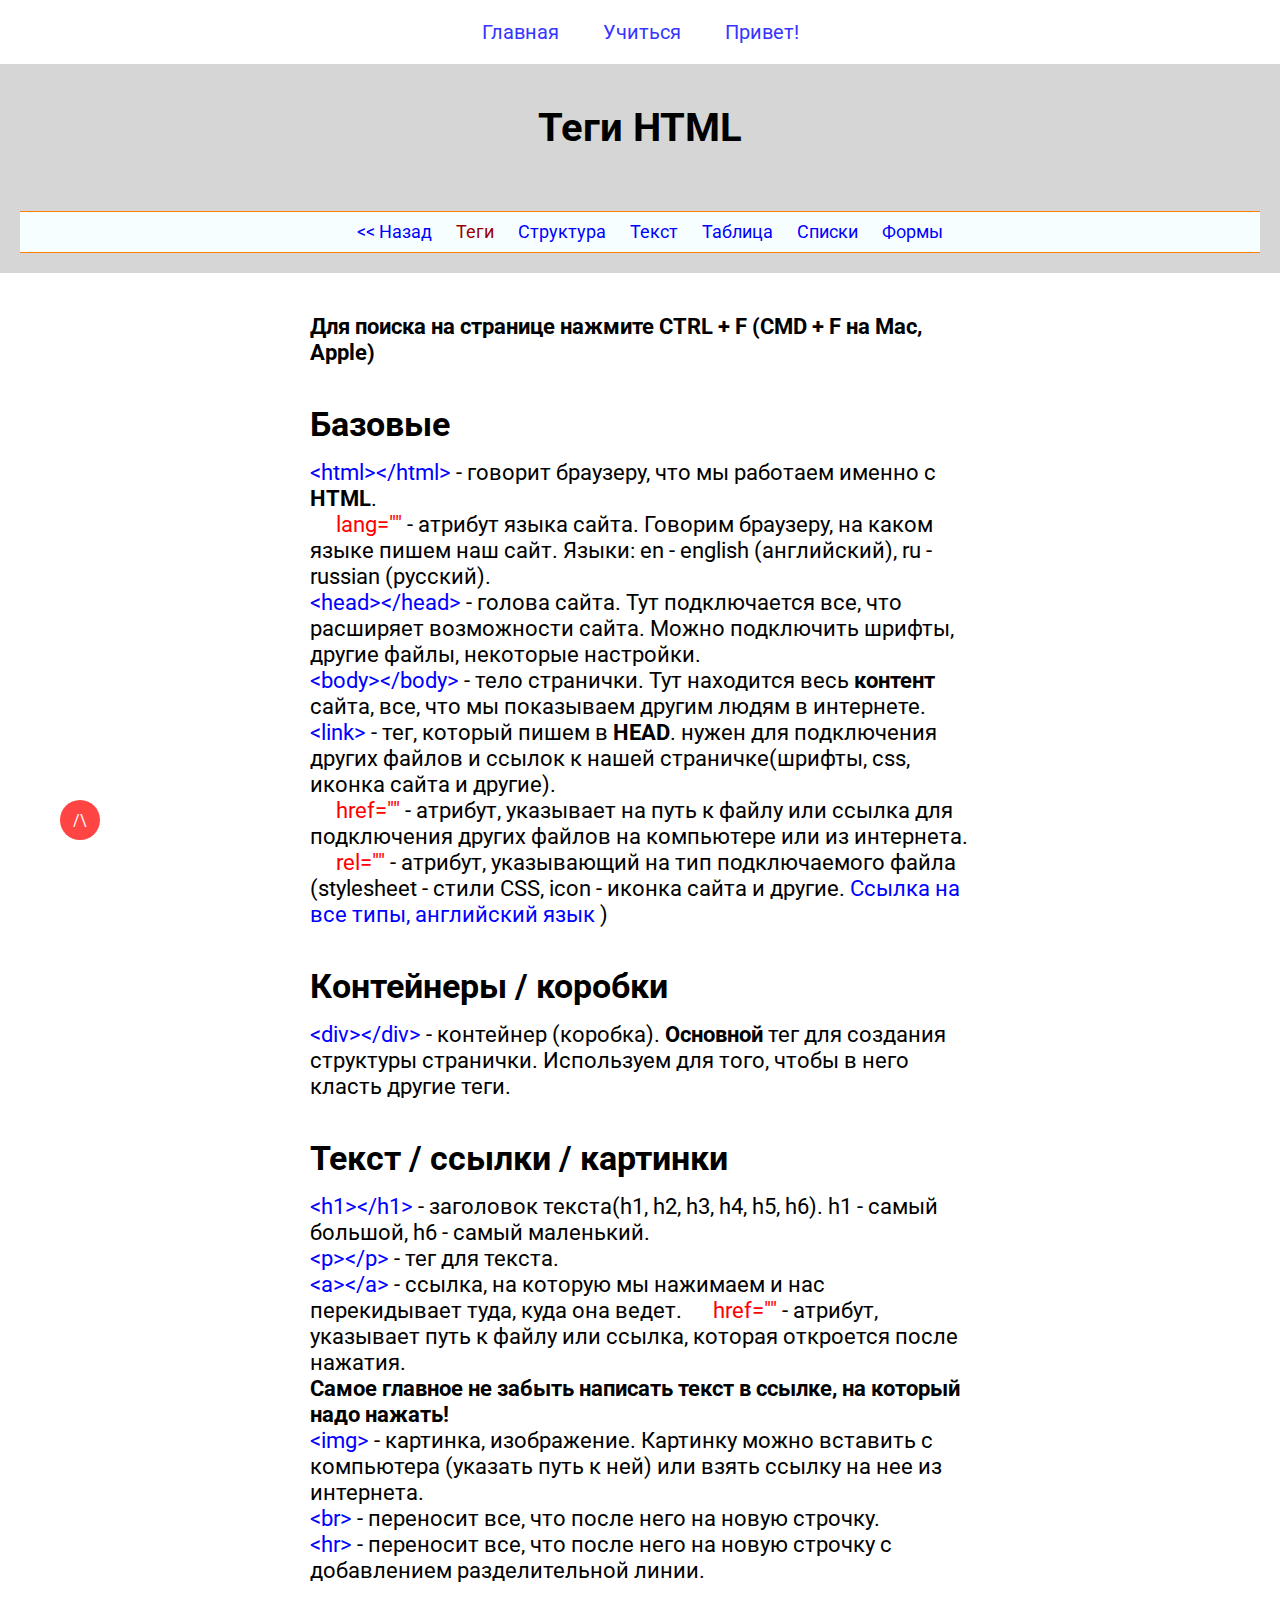
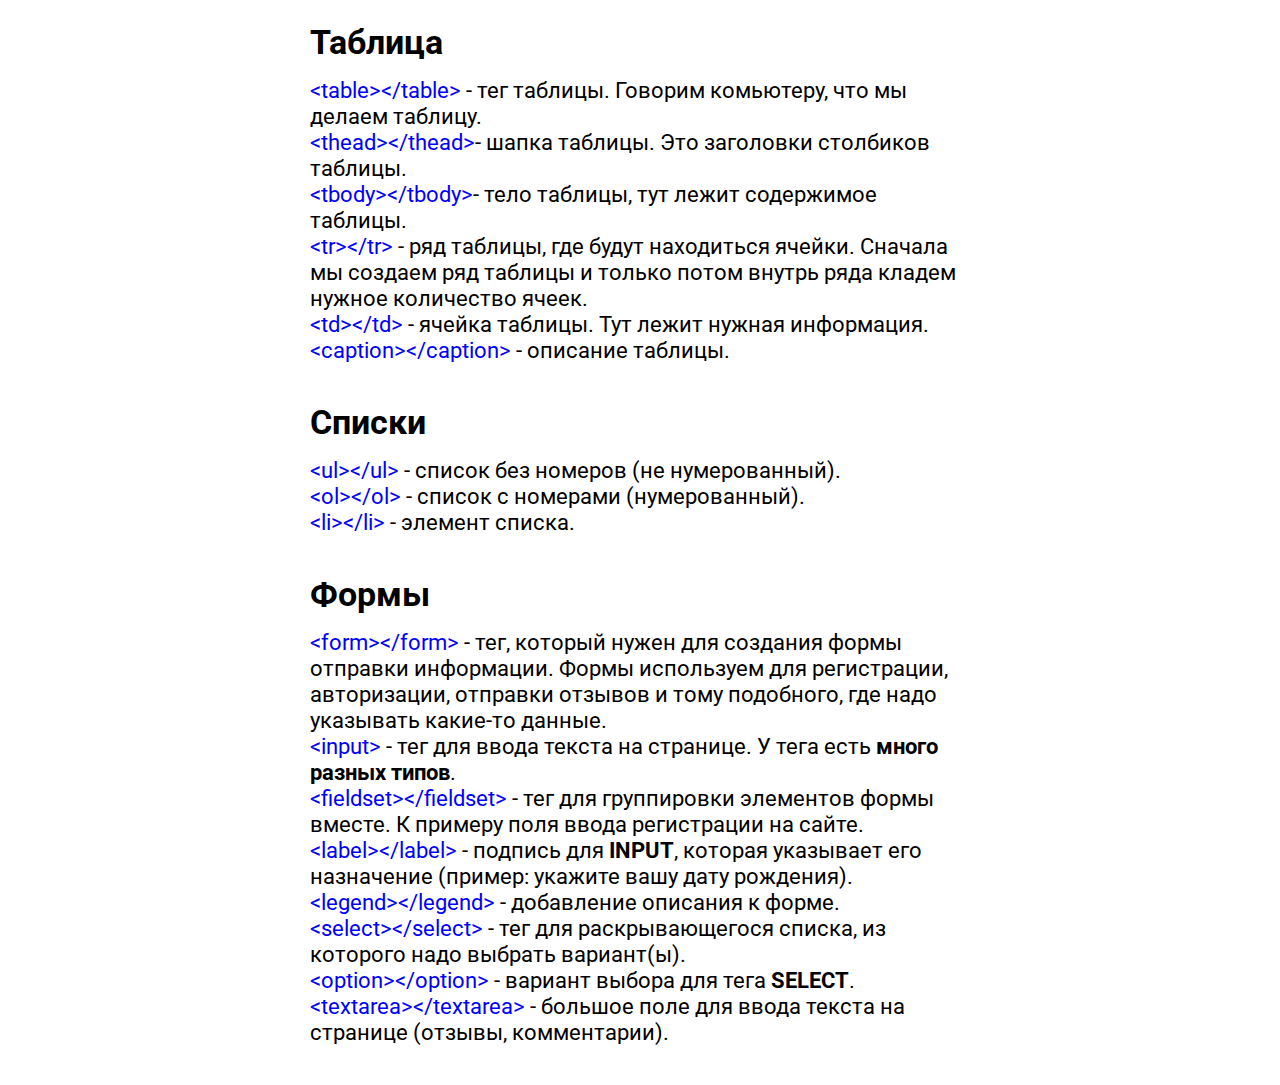
<file: pages/html/tags.html>
<!DOCTYPE html>
<html lang="ru">
  <head>
    <meta charset="UTF-8" />
    <meta name="viewport" content="width=device-width, initial-scale=1.0" />
    <title>Теги HTML | Справочник | Frontbase</title>
    <link rel="shortcut icon" href="../../favicon.ico" type="image/x-icon" />
    <link rel="stylesheet" href="../../style.css" />
    <link rel="stylesheet" href="../../adaptive.css" />
    <link rel="preconnect" href="https://fonts.gstatic.com" />
    <link
      href="https://fonts.googleapis.com/css2?family=Roboto:wght@300;400;500;700&display=swap"
      rel="stylesheet"
    />
    <link rel="preconnect" href="https://fonts.gstatic.com" />
    <link
      href="https://fonts.googleapis.com/css2?family=Source+Code+Pro:wght@300;400&display=swap"
      rel="stylesheet"
    />
  </head>
  <body>
    <main>
      <nav>
        <a href="../../index.html">Главная</a>
        <a href="https://hwschool.online/" target="_blank">Учиться</a>
        <a href="../about.html">Привет!</a>
      </nav>
      <div class="way-title hello-banner">
        <h1>Теги HTML</h1>
      </div>
      <div class="sub-categories">
        <a class="warning" href="../html-enc.html">&lt;&lt; Назад</a>
        <a class="active" href="tags.html">Теги</a>
        <a href="">Структура</a>
        <a href="">Текст</a>
        <a href="">Таблица</a>
        <a href="">Списки</a>
        <a href="">Формы</a>
      </div>
      <div class="cat-information">
        <div class="content-area">
          <h4>
            Для поиска на странице нажмите CTRL + F (CMD + F на Mac, Apple)
          </h4>
          <h2 class="h-two-title h-two-top">Базовые</h2>
          <a href="#">&lt;html&gt;&lt;/html&gt;</a> - говорит браузеру, что мы
          работаем именно с <b>HTML</b>.<br />
          <span class="tabs"></span><span class="attr">lang=""</span> - атрибут
          языка сайта. Говорим браузеру, на каком языке пишем наш сайт. Языки:
          en - english (английский), ru - russian (русский). <br /><span
            class="line-space"
          ></span>
          <a href="#">&lt;head&gt;&lt;/head&gt;</a> - голова сайта. Тут
          подключается все, что расширяет возможности сайта. Можно подключить
          шрифты, другие файлы, некоторые настройки.<br /><span
            class="line-space"
          ></span>
          <a href="#">&lt;body&gt;&lt;/body&gt;</a> - тело странички. Тут
          находится весь <b>контент</b> сайта, все, что мы показываем другим
          людям в интернете.<br /><span class="line-space"></span>
          <a href="#">&lt;link&gt;</a> - тег, который пишем в <b>HEAD</b>. нужен
          для подключения других файлов и ссылок к нашей страничке(шрифты, css,
          иконка сайта и другие).<br />
          <span class="tabs"></span><span class="attr">href=""</span> - атрибут,
          указывает на путь к файлу или ссылка для подключения других файлов на
          компьютере или из интернета. <br />
          <span class="tabs"></span><span class="attr">rel=""</span> - атрибут,
          указывающий на тип подключаемого файла (stylesheet - стили CSS, icon -
          иконка сайта и другие.
          <a
            target="_blank"
            href="https://developer.mozilla.org/ru/docs/Web/HTML/%D0%A2%D0%B8%D0%BF%D1%8B_%D1%81%D1%81%D1%8B%D0%BB%D0%BE%D0%BA"
            >Ссылка на все типы, английский язык</a
          >
          ) <br />

          <h2 class="h-two-title h-two-top">Контейнеры / коробки</h2>
          <a href="#">&lt;div&gt;&lt;/div&gt;</a> - контейнер (коробка).
          <b>Основной</b> тег для создания структуры странички. Используем для
          того, чтобы в него класть другие теги.<br />

          <h2 class="h-two-title h-two-top">Текст / ссылки / картинки</h2>
          <a href="#">&lt;h1&gt;&lt;/h1&gt;</a> - заголовок текста(h1, h2, h3,
          h4, h5, h6). h1 - самый большой, h6 - самый маленький.<br />
          <a href="#">&lt;p&gt;&lt;/p&gt;</a> - тег для текста.<br />
          <a href="#">&lt;a&gt;&lt;/a&gt;</a> - ссылка, на которую мы нажимаем и
          нас перекидывает туда, куда она ведет. <span class="tabs"></span
          ><span class="attr">href=""</span> - атрибут, указывает путь к файлу
          или ссылка, которая откроется после нажатия.
          <br />
          <b>
            Самое главное не забыть написать текст в ссылке, на который надо
            нажать! </b
          ><br />

          <a href="#">&lt;img&gt;</a> - картинка, изображение. Картинку можно
          вставить с компьютера (указать путь к ней) или взять ссылку на нее из
          интернета.<br />
          <a href="#">&lt;br&gt;</a> - переносит все, что после него на новую
          строчку.<br />
          <a href="#">&lt;hr&gt;</a> - переносит все, что после него на новую
          строчку с добавлением разделительной линии.<br />

          <h2 class="h-two-title h-two-top">Таблица</h2>
          <a href="#">&lt;table&gt;&lt;/table&gt;</a> - тег таблицы. Говорим
          комьютеру, что мы делаем таблицу.<br />
          <a href="#">&lt;thead&gt;&lt;/thead&gt;</a>- шапка таблицы. Это
          заголовки столбиков таблицы.<br />
          <a href="#">&lt;tbody&gt;&lt;/tbody&gt;</a>- тело таблицы, тут лежит
          содержимое таблицы.<br />
          <a href="#">&lt;tr&gt;&lt;/tr&gt;</a> - ряд таблицы, где будут
          находиться ячейки. Сначала мы создаем ряд таблицы и только потом
          внутрь ряда кладем нужное количество ячеек.<br />
          <a href="#">&lt;td&gt;&lt;/td&gt;</a> - ячейка таблицы. Тут лежит
          нужная информация.<br />
          <a href="#">&lt;caption&gt;&lt;/caption&gt;</a>
          - описание таблицы.<br />

          <h2 class="h-two-title h-two-top">Списки</h2>
          <a href="#">&lt;ul&gt;&lt;/ul&gt;</a> - список без номеров (не
          нумерованный).<br />
          <a href="#">&lt;ol&gt;&lt;/ol&gt;</a> - список c номерами
          (нумерованный).<br />
          <a href="#">&lt;li&gt;&lt;/li&gt;</a> - элемент списка.<br />

          <h2 class="h-two-title h-two-top">Формы</h2>
          <a href="#">&lt;form&gt;&lt;/form&gt;</a> - тег, который нужен для
          создания формы отправки информации. Формы используем для регистрации,
          авторизации, отправки отзывов и тому подобного, где надо указывать
          какие-то данные.<br />
          <a href="#">&lt;input&gt;</a> - тег для ввода текста на странице. У
          тега есть <b>много разных типов</b>.<br />
          <a href="">&lt;fieldset&gt;&lt;/fieldset&gt;</a>
          - тег для группировки элементов формы вместе. К примеру поля ввода
          регистрации на сайте.<br />
          <a href="#">&lt;label&gt;&lt;/label&gt;</a> - подпись для
          <b>INPUT</b>, которая указывает его назначение (пример: укажите вашу
          дату рождения).<br />
          <a href="#">&lt;legend&gt;&lt;/legend&gt;</a> - добавление описания к
          форме.<br />
          <a href="#">&lt;select&gt;&lt;/select&gt;</a> - тег для
          раскрывающегося списка, из которого надо выбрать вариант(ы).<br />
          <a href="#">&lt;option&gt;&lt;/option&gt;</a> - вариант выбора для
          тега <b>SELECT</b>.<br />
          <a href="">&lt;textarea&gt;&lt;/textarea&gt;</a>
          - большое поле для ввода текста на странице (отзывы, комментарии).<br />
        </div>
      </div>
    </main>
    <a href="#top"><div class="top">/\</div></a>
  </body>
</html>
</file>
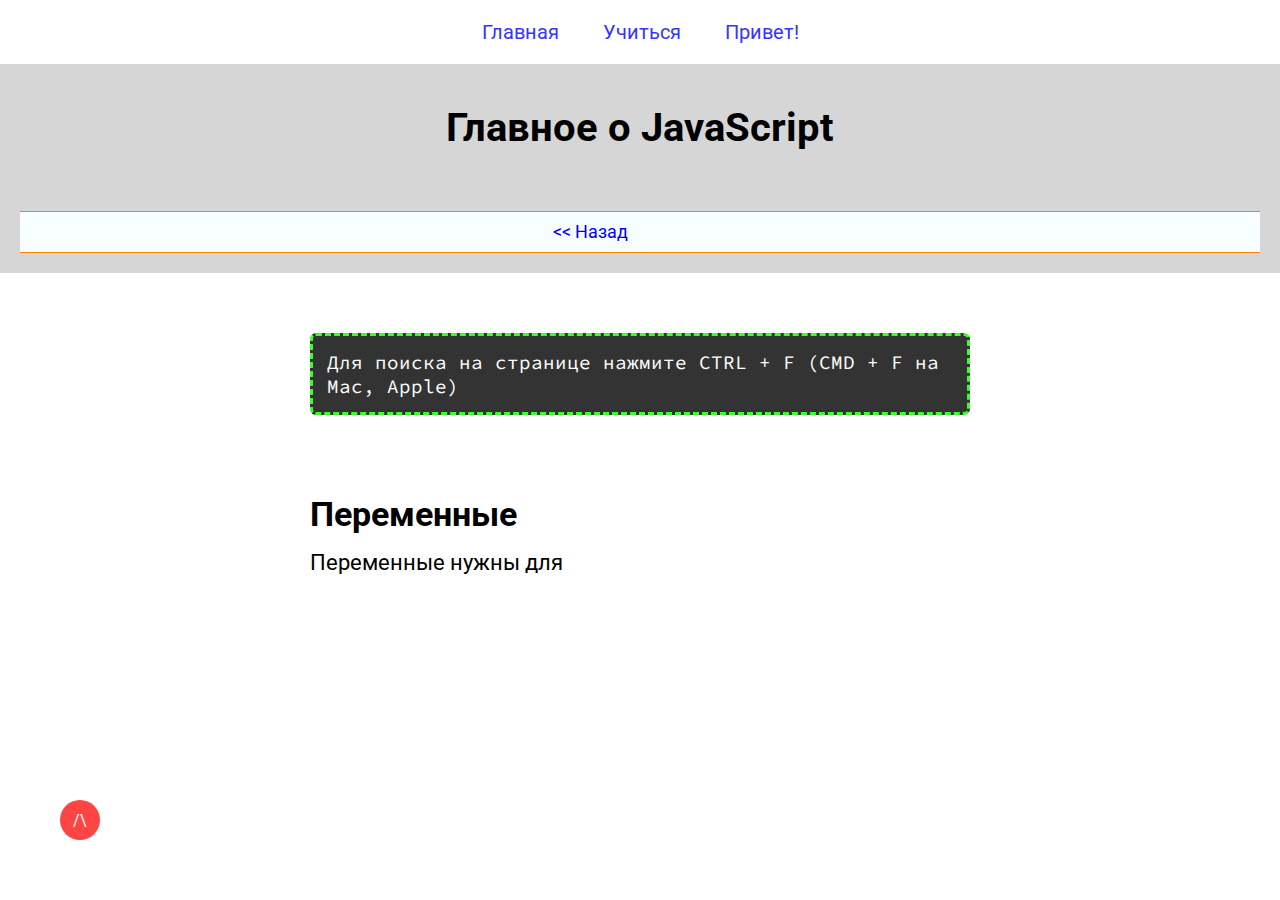
<file: pages/js/main.html>
<!DOCTYPE html>
<html lang="ru">
  <head>
    <meta charset="UTF-8" />
    <meta name="viewport" content="width=device-width, initial-scale=1.0" />
    <title>Основное в языке | Справочник | Frontbase</title>
    <link rel="shortcut icon" href="../../favicon.ico" type="image/x-icon" />
    <link rel="stylesheet" href="../../style.css" />
    <link rel="stylesheet" href="../../adaptive.css" />
    <link rel="preconnect" href="https://fonts.gstatic.com" />
    <link
      href="https://fonts.googleapis.com/css2?family=Roboto:wght@300;400;500;700&display=swap"
      rel="stylesheet"
    />
    <link rel="preconnect" href="https://fonts.gstatic.com" />
    <link
      href="https://fonts.googleapis.com/css2?family=Source+Code+Pro:wght@300;400&display=swap"
      rel="stylesheet"
    />
  </head>

  <body>
    <main>
      <nav>
        <a href="../../index.html">Главная</a>
        <a
          href="https://hwschool.online/"
          target="_blank"
          rel="noopener noreferrer"
          >Учиться</a
        >
        <a href="../about.html">Привет!</a>
      </nav>
      <div class="way-title hello-banner">
        <h1>Главное о JavaScript</h1>
      </div>
      <div class="sub-categories">
        <a class="warning" href="../html-enc.html">&lt;&lt; Назад</a>
        <a class="active" href=""></a>
        <a href=""></a>
        <a href=""></a>
        <a href=""></a>
        <a href=""></a>
        <a href=""></a>
      </div>
      <div class="cat-information">
        <div class="content-area">
          <span class="code-block">
            Для поиска на странице нажмите CTRL + F (CMD + F на Mac, Apple)
          </span>

          <h2 class="h-two-title h-two-top">Переменные</h2>
          <p>Переменные нужны для</p>
          <p></p>
        </div>
      </div>
    </main>
    <a href="#top">
      <div class="top">/\</div>
    </a>
  </body>
</html>
</file>
<file: style.css>
* {
    margin: 0;
    padding: 0;
    text-decoration: none;
    font-family: 'Roboto', sans-serif;
}

h1 {
    font-size: 2.5em;
}

.h-two-title {
    margin-bottom: 15px;
}

.h-two-top {
    margin-top: 40px;
}

main {
    background-color: rgb(214, 214, 214);
}

nav {
    background-color: #fff;
    padding: 20px;
    text-align: center;
    position: sticky;
    top: 0;
}

nav a {
    padding: 8px 20px;
    font-size: 20px;
    transition: .1s;
    color: rgb(53, 53, 255);
}

nav a:hover {
    color: rgb(3, 0, 124);
    border-bottom: 2px solid rgb(255, 187, 0);
}

.use-it {
    background-color: rgb(234, 234, 234);
    display: flex;
    flex-flow: column;
    justify-content: center;
    align-items: center;
    padding: 40px 0;
}

.help-links {
    height: 160px;
    width: 40vw;
    max-width: 800px;
    min-width: 400px;
    margin: 40px 0;
    padding: 30px;
    display: flex;
    justify-content: space-around;
    background-color: rgb(204, 204, 204);
    border-radius: 10px;
}

.help-links-block {
    /* background-color: rgb(153, 153, 153); */
    width: 30%;
    display: flex;
    flex-flow: column;
}

.help-links-block h2,
.help-links-block a {
    padding: 8px 0 2px 0;
}

.help-links-block a {
    font-size: 18px;
    color: blue;
    display: block;
    width: 100%;
    transition: .1s;
}

.help-links-block hr {
    margin-bottom: 10px;
}

.help-links-block a:hover {
    border-left: 2px solid rgb(255, 0, 0);
    padding-bottom: 4px;
    padding-left: 10px;
}

.best-star {
    display: inline-block;
    width: 12px;
    height: 12px;
    background-color: rgb(0, 146, 12);
    border-radius: 100%;
    margin-left: 10px;
}

/*read block*/
.road {
    background-color: rgb(106, 123, 160);
    display: flex;
    flex-flow: column;
    align-items: center;
    padding: 60px 0;
}

.road h1 {
    color: #fff;
    /* font-size: 46px; */
}

.tiles {
    width: 80vw;
    /*60*/
    /* background-color: #fff; */
    display: flex;
    justify-content: center;
    flex-flow: wrap;
    margin-top: 30px;
}

.html {
    background: url(img/html.jpg);
}

.css {
    background: url(img/css.jpg);
}

.js {
    background: url(img/js.jpg);
}

.scratch {
    background: url(img/scratch.jpg);
}

.figma {
    background: url(img/figma.jpg);
}

.security-cs {
    background: url(img/scs.jpg);
}

.way {
    width: 30%;
    /*25%*/
    height: 30vw;
    /*15vw*/
    background-size: 90%;
    background-position: center;
    transition: .2s;
    background-repeat: no-repeat;
    cursor: pointer;
    font-size: 36px;
}

.way a {
    opacity: 0;
    display: inline-flex;
    width: 100%;
    height: 100%;
    transition: .2s;
    justify-content: center;
    align-items: flex-end;
    font-weight: 700;
    position: relative;
    bottom: 0;
}

.way a:hover {
    opacity: 1;
    bottom: 50px;
}

.html:hover,
.css:hover,
.js:hover,
.scratch:hover,
.figma:hover,
.security-cs:hover {
    background-size: 110%;
}

/*page from about */
.hello-banner {
    padding: 40px 0;
    display: flex;
    justify-content: center;
    align-items: center;
}

.hello-banner img {
    width: 50vw;
}

.info {
    width: 50vw;
    margin: 40px auto;
    display: flex;
}

.info img {
    width: 260px;
    height: 345px;
    min-height: 345px;
    -webkit-box-shadow: 10px 10px 0px -4px #0305FF;
    box-shadow: 10px 10px 0px -4px #0305FF;
    border: 2px solid black;
    margin-right: 40px;
}

.info h1 {
    margin-bottom: 20px;
}

.sub-categories {
    background-color: rgb(247 254 255);
    position: sticky;
    top: 64px;
    padding: 10px 0;
    margin: 20px;
    text-align: center;
    border-top: 1px solid #ff8303;
    border-bottom: 1px solid #ff8303;
}

.sub-categories a {
    margin-left: 20px;
    font-size: 1.1rem;
    color: blue;
}

.sub-categories a:hover {
    border-bottom: 2px solid rgb(255, 187, 0);
}

.cat-information {
    background-color: #fff;
    padding: 40px 0;
    display: flex;
    flex-flow: column;
    align-items: center;
}

.content-area {
    width: 50vw;
    min-width: 660px;
    font-size: 1.4rem;
}

.content-area a {
    color: blue;
}

/*footer*/
footer {
    height: 200px;
    display: flex;
    justify-content: center;
    align-items: center;
    background-color: rgb(65, 65, 65);
    font-size: 22px;
    color: white;
}

/* SPAN */
.code-block {
    display: inline-block;
    background-color: rgb(51, 51, 51);
    color: #fff;
    border-radius: 6px;
    border-style: dashed;
    border-color: #39ff2b;
    padding: 14px;
    margin: 20px 0 40px 0;
    font-size: 1.2rem;
    font-family: 'Source Code Pro', monospace;
}

.code-block-inline {
    display: inline-block;
    background-color: rgb(51, 51, 51);
    color: #fff;
    border-radius: 6px;
    border: 1px dashed lightblue;
    padding: 0 14px;
    margin: 0 10px;
    font-size: 1rem;
    font-family: 'Source Code Pro', monospace;
}

.tabs {
    display: inline-block;
    width: 26px;
}

hr {
    width: 50%;
    border-color: blue;
}

.warning {
    color: red;
}

.attr {
    color: rgb(255, 0, 0);
}

.content-area p {
    margin-bottom: 20px;
}

.active {
    color: green;
}

.sub-categories .active {
    color: #970000;
}

.top {
    width: 40px;
    height: 40px;
    background-color: rgb(255, 68, 68);
    border-radius: 20px;
    position: fixed;
    left: 60px;
    bottom: 60px;
    display: flex;
    justify-content: center;
    align-items: center;
    color: #fff;
}
</file>
<file: adaptive.css>
@media screen and (max-width: 712px) {
  .content-area {
    min-width: 460px;
  }
}

@media screen and (max-width: 512px) {
  .help-links {
    flex-flow: column;
    height: 100%;
    min-width: 300px;
  }

  .way {
    height: 20vw;
  }

  .tiles {
    width: 80vw;
  }

  .info {
    width: 80vw;
    flex-flow: column;
  }

  .info img {
    width: 200px;
    height: 245px;
    min-height: 0;
    margin-bottom: 20px;
  }
}
</file>
